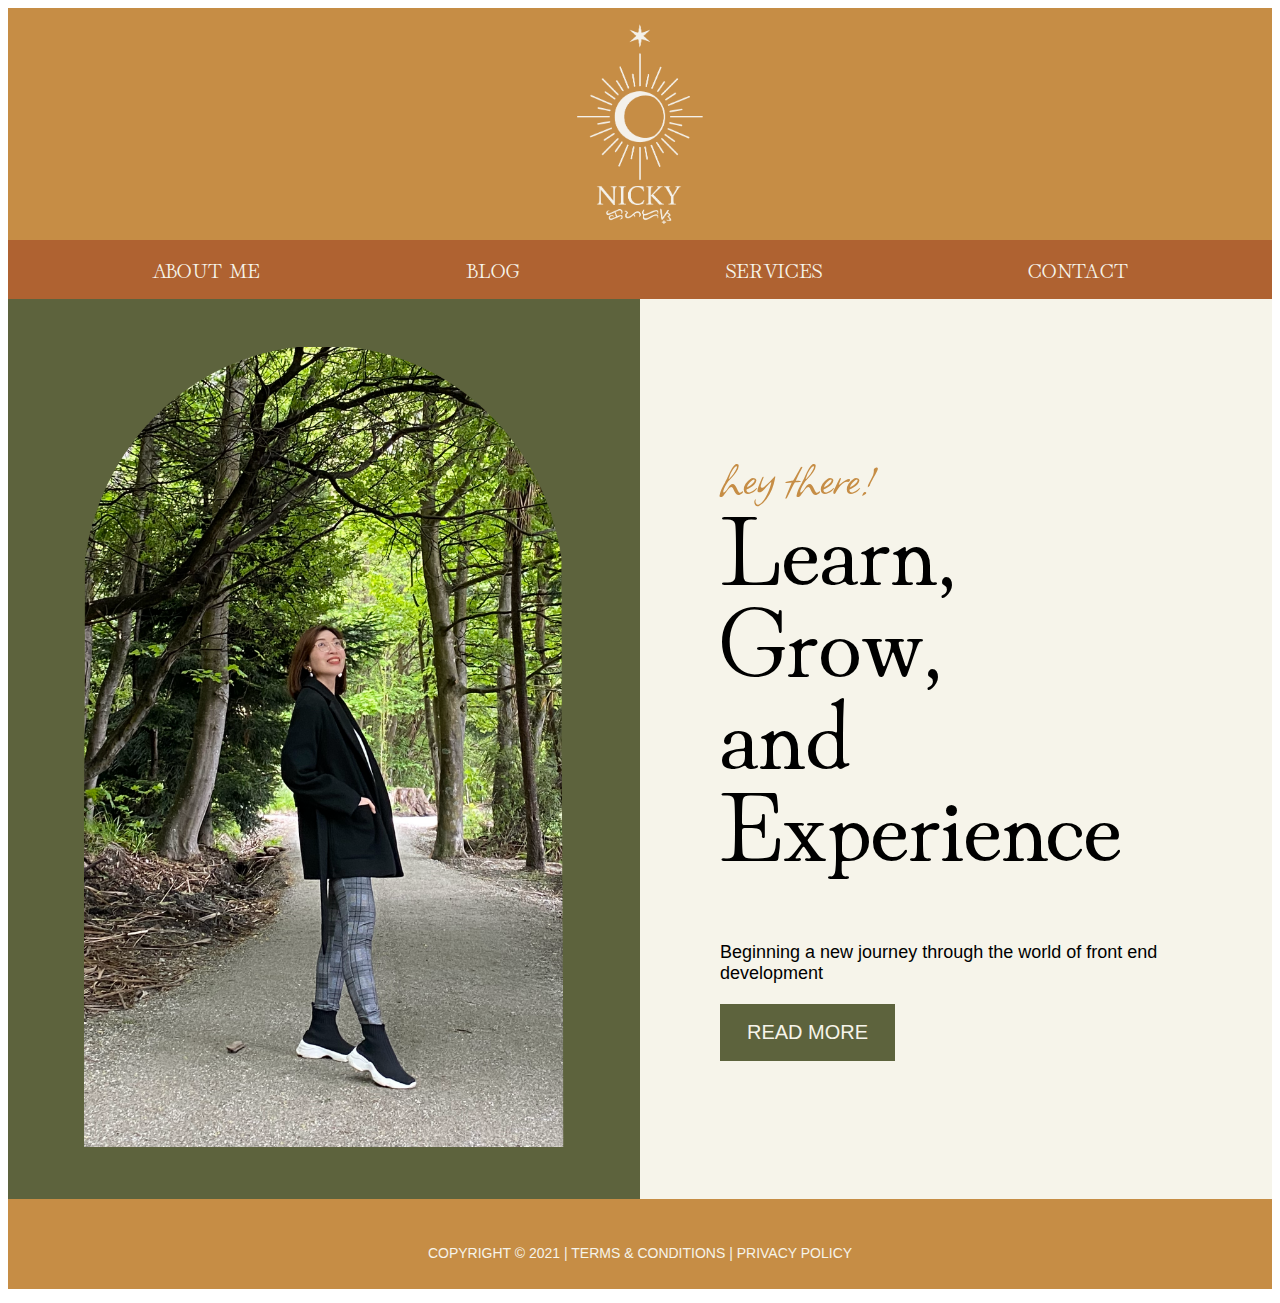
<file: index.html>
<!DOCTYPE html>
<html>

<head>
    <link rel="stylesheet" href="./styles/main.css">
    <link rel="preconnect" href="https://fonts.googleapis.com">
    <link rel="preconnect" href="https://fonts.gstatic.com" crossorigin>
    <link href="https://fonts.googleapis.com/css2?family=Hina+Mincho&display=swap" rel="stylesheet">
    <link rel="preconnect" href="https://fonts.googleapis.com">
    <link rel="preconnect" href="https://fonts.gstatic.com" crossorigin>
    <link href="https://fonts.googleapis.com/css2?family=Allison&display=swap" rel="stylesheet">
    <title>Nicky Caparas Website</title>
</head>

<body>
    <header>
        <div id="div_head">
            <img id="logo" src="./images/NickyLogo.png" />
        </div>
        <nav>
            <a href="../aboutme.html" target="_blank">ABOUT ME</a>
            <a href="./blog/blog-main.html" target="_blank">BLOG</a>
            <a href="" target="_blank">SERVICES</a>
            <a href="" target="_blank">CONTACT</a>
        </nav>
    </header>
    <section id="intro">
        <div class="image">
            <img id="nicky" src="./images/NickyImg.png" />
        </div>

        <aside class="text">
            <div class="padded">
                <p style="color:#c68d45; font-family:'Allison', cursive; line-height:1em; font-size:65px;">hey there!
                    <br>
                    <span style="color:black; font-size:100px; font-family: 'Hina Mincho', serif;">
                        Learn, Grow, <br>and Experience</span>
                </p>
                <p style="color: black; font-family: Arial, Helvetica, sans-serif; font-size: 18px;">
                    Beginning a new journey through the world of front end development
                </p>
                <p>
                    <a href="./blog/blog-main.html" target="_blank">
                        <button class="button-link">
                            READ MORE
                        </button>
                    </a>
                </p>
            </div>
        </aside>

        <div class="clear"></div>
    </section>
    <footer>
        <div style="background-color: #c68d45;padding-top:2em;">
            <p
                style="font-family:Arial, Helvetica, sans-serif; font-size:14px; color:#f6f4ea; text-align: center; padding-bottom:2em;">
                COPYRIGHT © 2021 | TERMS & CONDITIONS | PRIVACY POLICY</p>
        </div>
    </footer>
</body>

</html>
</file>
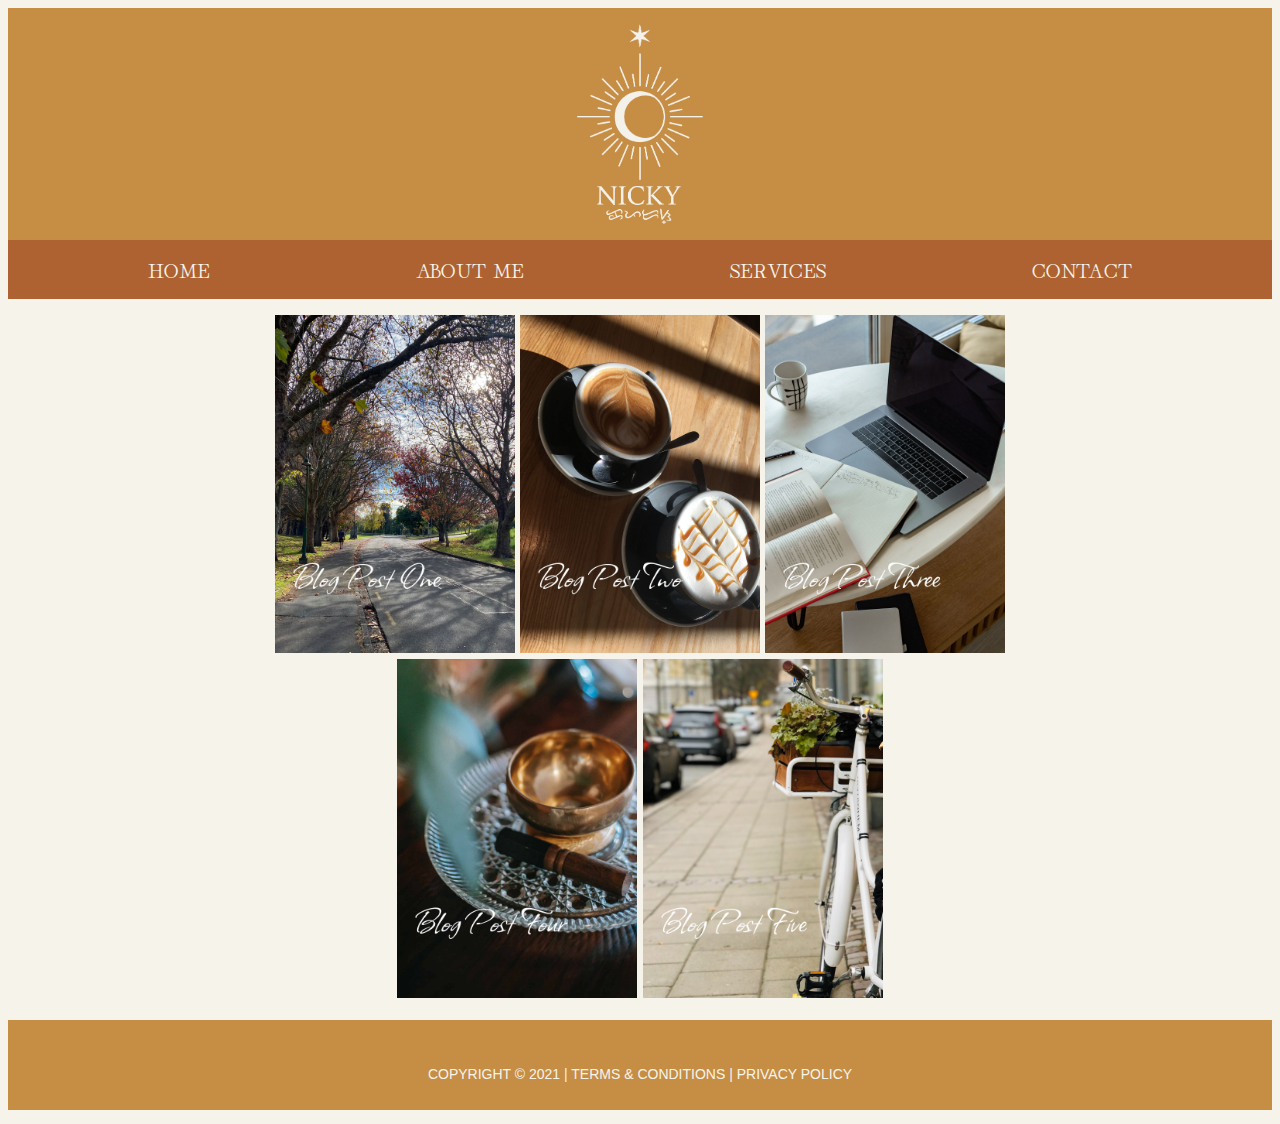
<file: blog/blog-main.html>
<!DOCTYPE html>
<html>

<head>
    <link rel="stylesheet" href="../styles/main.css">
    <link rel="preconnect" href="https://fonts.googleapis.com">
    <link rel="preconnect" href="https://fonts.gstatic.com" crossorigin>
    <link href="https://fonts.googleapis.com/css2?family=Hina+Mincho&display=swap" rel="stylesheet">
    <link rel="preconnect" href="https://fonts.googleapis.com">
    <link rel="preconnect" href="https://fonts.gstatic.com" crossorigin>
    <link href="https://fonts.googleapis.com/css2?family=Allison&display=swap" rel="stylesheet">
    <title>Nicky Caparas Main Blog Posts</title>
</head>

<body style="background-color:#f6f4ea;">
    <header>
        <div id="div_head">
            <img id="logo" src="../images/NickyLogo.png" />
        </div>
        <nav>
            <a href="../index.html" target="_blank">HOME</a>
            <a href="../aboutme.html" target="_blank">ABOUT ME</a>
            <a href="" target="_blank">SERVICES</a>
            <a href="" target="_blank">CONTACT</a>
        </nav>
    </header>
    <div id="div_outerbox">
        <div class="sprintinside">
            <article>
                <a href="./identity-values.html" class="linkhead-blog1" target="_blank">
                    <img src="../images/Trees.jpg" class="headpic-blog1">
                </a>
                <a href="./html-css.html" class="linkhead-blog2" target="_blank">
                        <img src="../images/Coffee.jpg" class="headpic-blog2">
                    </a>
                <a href="./javascript-dom.html" class="linkhead-blog3" target="_blank">
                        <img src="../images/Computer.jpg" class="headpic-blog3">
                    </a>
                <br>
                <a href="./neuroplasticity.html" class="linkhead-blog4" target="_blank">
                    <img src="../images/Meditate.jpg" class="headpic-blog4">
                </a>
                <a href="./learning-plan-5.html" class="linkhead-blog5" target="_blank">
                    <img src="../images/bike.jpg" class="headpic-blog5">
                </a>
            </article>
        </div>
    </div>
</body>
<footer>
    <div style="background-color: #c68d45;padding-top:2em;">
        <p
            style="font-family:Arial, Helvetica, sans-serif; font-size:14px; color:#f6f4ea; text-align: center; padding-bottom:2em;">
            COPYRIGHT © 2021 | TERMS & CONDITIONS | PRIVACY POLICY</p>
    </div>
</footer>

</html>
</file>
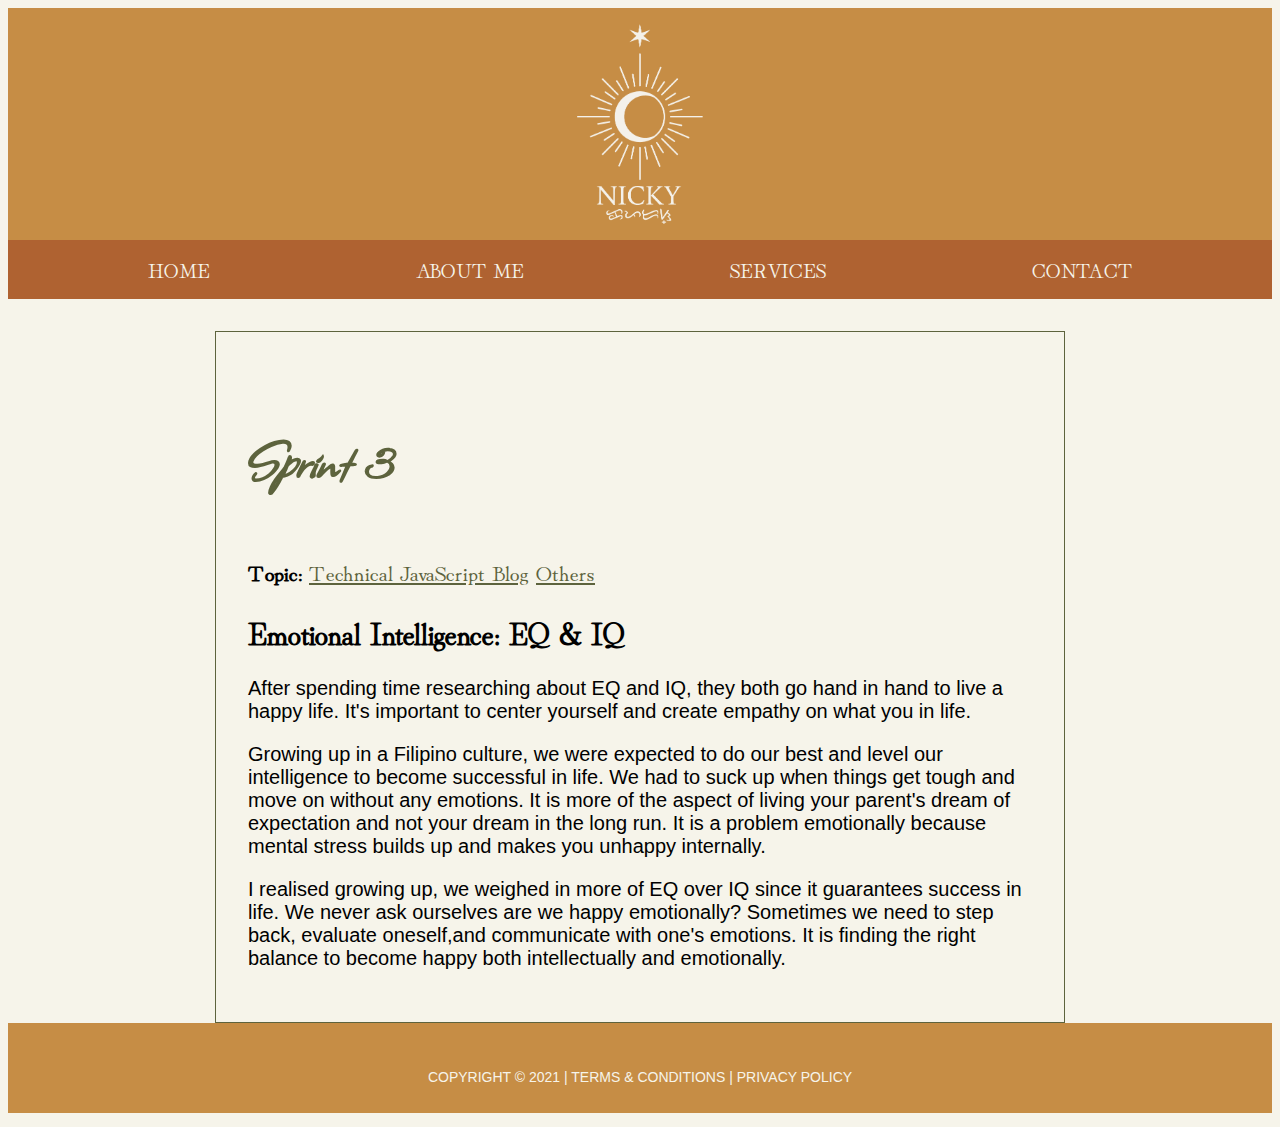
<file: blog/emotional-intelligence.html>
<!DOCTYPE html>
<html lang="en">

<head>
    <meta charset="UTF-8">
    <meta name="viewport" content="width=device-width, initial-scale=1.0">
    <meta http-equiv="X-UA-Compatible" content="ie=edge">
    <link rel="stylesheet" href="../styles/main.css" type="text/css">
    <link href="https://fonts.googleapis.com/css2?family=Allison&display=swap" rel="stylesheet">
    <link href="https://fonts.googleapis.com/css2?family=Hina+Mincho&display=swap" rel="stylesheet">
    <title>HTML Template</title>
</head>

<body style="background-color:#f6f4ea;">
    <header>
        <div id="div_head">
            <img id="logo" src="../images/NickyLogo.png" />
        </div>
        <nav>
            <a href="../index.html" target="_blank">HOME</a>
            <a href="../aboutme.html" target="_blank">ABOUT ME</a>
            <a href="" target="_blank">SERVICES</a>
            <a href="" target="_blank">CONTACT</a>
        </nav>
    </header>
    <div id="div_outerbox">
        <article>
            <div id="div_innerbox">
                <h2>Sprint 3</h2>
                <p class="fancy-font"><strong>Topic: </strong><a class="bloglink1" href="./javascript-dom.html"
                        target="_blank">Technical JavaScript Blog</a>
                        <a class="bloglink3" href="./blog-main.html" target="_blank">Others</a>
                </p>

                <h3>Emotional Intelligence: EQ & IQ</h3>

                <p>
                 After spending time researching about EQ and IQ, they both go hand in hand to live a happy life. 
                 It's important to center yourself and create empathy on what you in life.
                </p>
                <p>Growing up in a Filipino culture, we were expected to do our best and level our intelligence to become successful in life.
                    We had to suck up when things get tough and move on without any emotions. It is more of the aspect of living your parent's dream of expectation
                    and not your dream in the long run.  It is a problem emotionally because mental stress builds up and makes you unhappy internally.
                </p>
                <p>I realised growing up, we weighed in more of EQ over IQ since it guarantees success in life. We never ask ourselves are we happy emotionally?
                    Sometimes we need to step back, evaluate oneself,and communicate with one's emotions. It is finding the right balance to become happy both intellectually
                    and emotionally.
                </p>
        </article>
    </div>
    <footer>
        <div style="background-color: #c68d45;padding-top:2em;">
            <p
                style="font-family:Arial, Helvetica, sans-serif; font-size:14px; color:#f6f4ea; text-align: center; padding-bottom:2em;">
                COPYRIGHT © 2021 | TERMS & CONDITIONS | PRIVACY POLICY</p>
        </div>
    </footer>
</body>

</html>
</file>
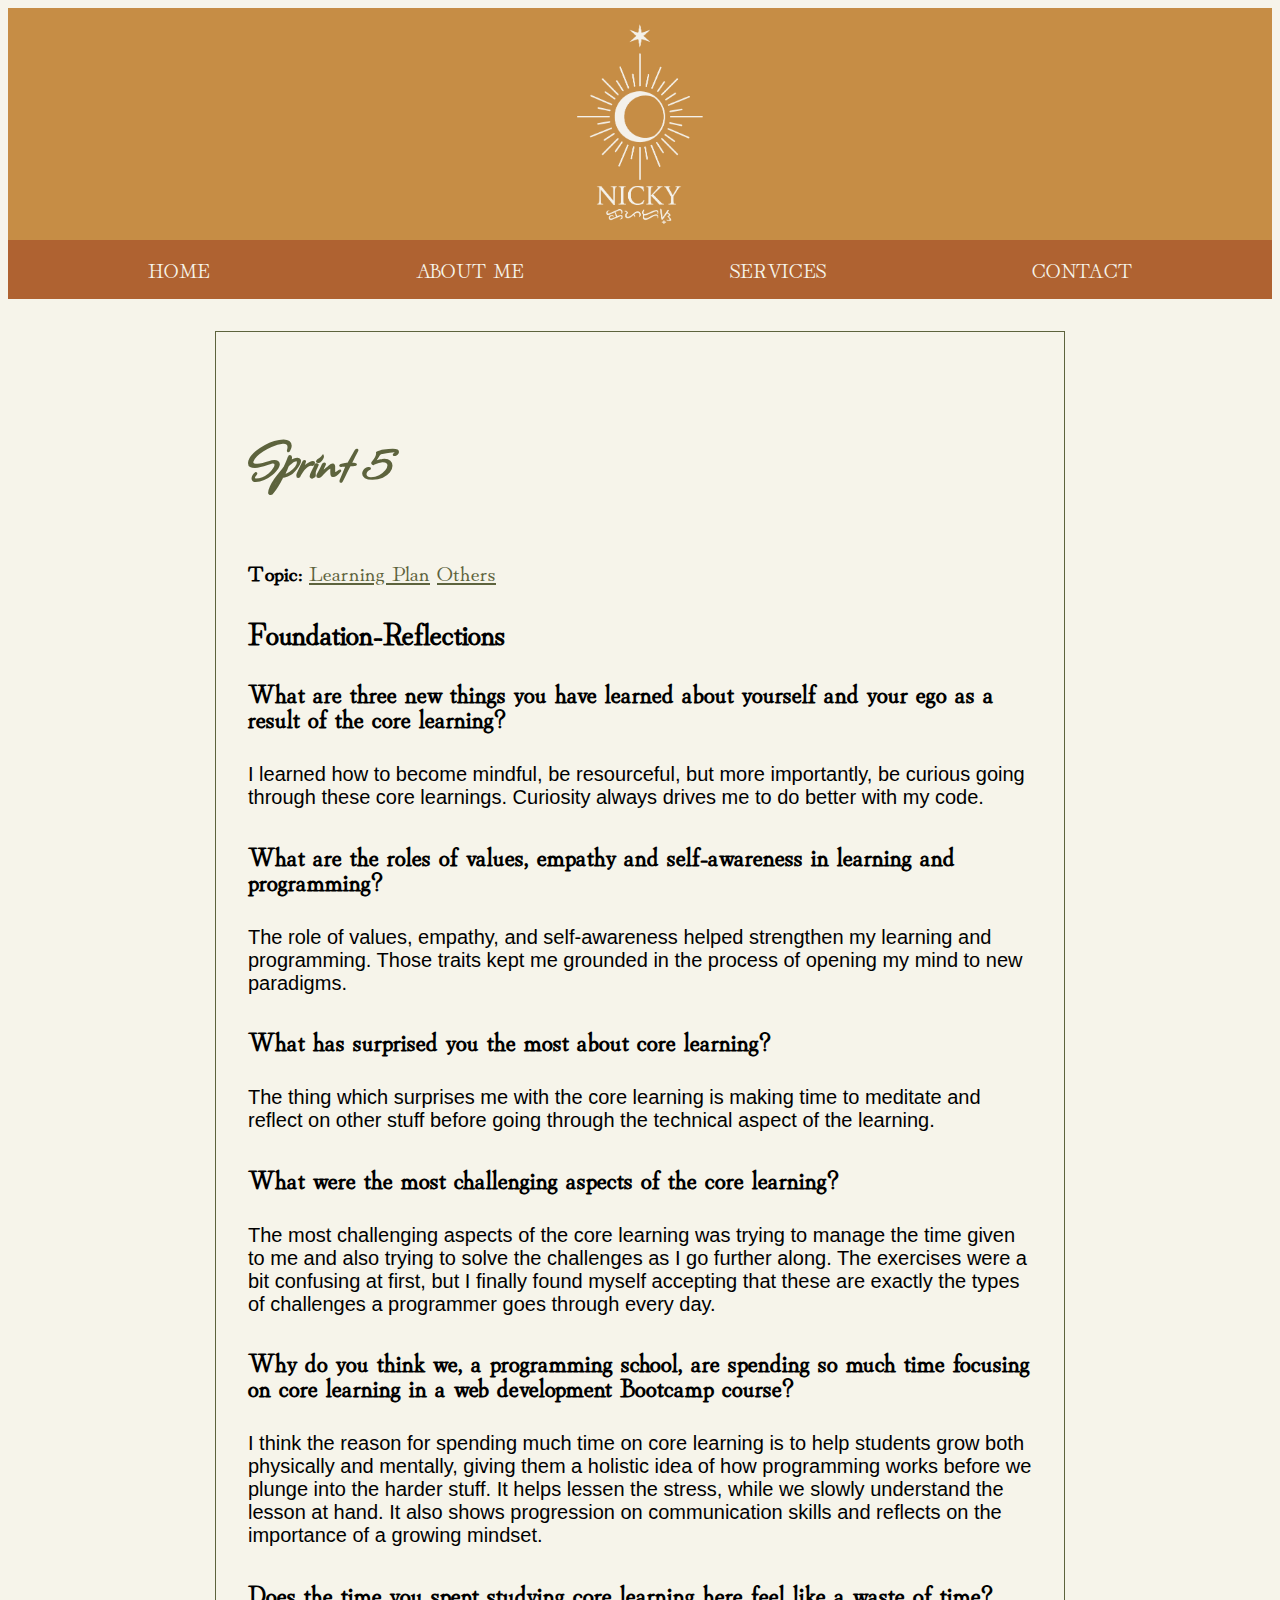
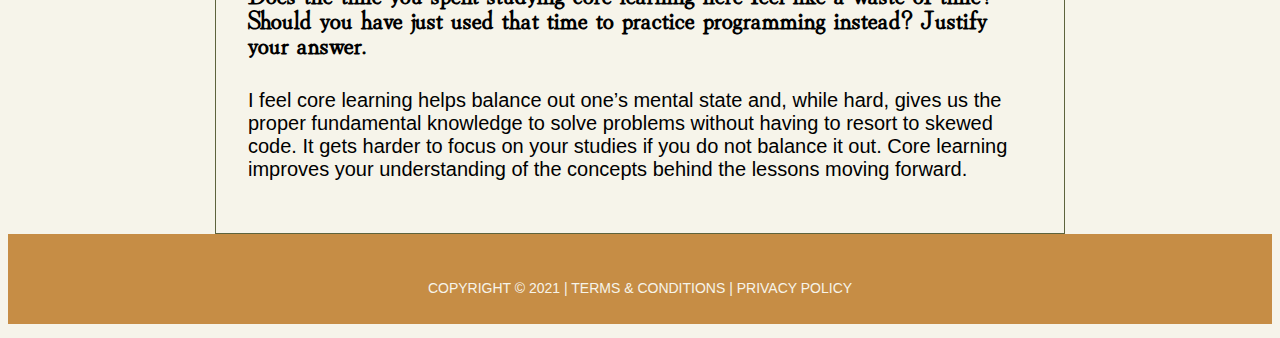
<file: blog/foundations-reflection.html>
<!DOCTYPE html>
<html lang="en">

<head>
    <meta charset="UTF-8">
    <meta name="viewport" content="width=device-width, initial-scale=1.0">
    <meta http-equiv="X-UA-Compatible" content="ie=edge">
    <link rel="stylesheet" href="../styles/main.css" type="text/css">
    <link href="https://fonts.googleapis.com/css2?family=Allison&display=swap" rel="stylesheet">
    <link href="https://fonts.googleapis.com/css2?family=Hina+Mincho&display=swap" rel="stylesheet">
    <title>HTML Template</title>
</head>

<body style="background-color:#f6f4ea;">
    <header>
        <div id="div_head">
            <img id="logo" src="../images/NickyLogo.png" />
        </div>
        <nav>
            <a href="../index.html" target="_blank">HOME</a>
            <a href="../aboutme.html" target="_blank">ABOUT ME</a>
            <a href="" target="_blank">SERVICES</a>
            <a href="" target="_blank">CONTACT</a>
        </nav>
    </header>

    <body>
        <div id="div_outerbox">
            <article>
                <div id="div_innerbox">
                    <h2>Sprint 5</h2>
                    <p class="fancy-font"><strong>Topic: </strong><a class="bloglink1" href="./learning-plan-5.html"
                            target="_blank">Learning Plan</a>
                        <a class="bloglink3" href="./blog-main.html" target="_blank">Others</a>
                    </p>

                    <h3>Foundation-Reflections</h3>
                    <h4>What are three new things you have learned about yourself and your ego as a result of the core learning?</h4>
                    <p>I learned how to become mindful, be resourceful, but more importantly, be curious going through these core learnings. 
                    Curiosity always drives me to do better with my code.</p>
                    <h4>What are the roles of values, empathy and self-awareness in learning and programming?</h4>
                    <p>The role of values, empathy, and self-awareness helped strengthen my learning and programming. 
                    Those traits kept me grounded in the process of opening my mind to new paradigms.</p>
                    <h4>What has surprised you the most about core learning?</h4>
                    <p>The thing which surprises me with the core learning is making time to meditate and 
                    reflect on other stuff before going through the technical aspect of the learning.</p>
                    <h4>What were the most challenging aspects of the core learning?</h4>
                    <p>The most challenging aspects of the core learning was trying to manage the time given to me and also trying to solve the challenges as I go further along.
                    The exercises were a bit confusing at first, but I finally found myself accepting that these are exactly the types of challenges a programmer goes through every day.</p>
                    <h4>Why do you think we, a programming school, are spending so much time focusing on core learning in a web development Bootcamp course?</h4>
                    <p>I think the reason for spending much time on core learning is to help students grow both physically and mentally, giving them a holistic idea of how programming works before we plunge into the harder stuff.
                    It helps lessen the stress, while we slowly understand the lesson at hand. It also shows progression on communication skills and reflects on the importance of a growing mindset. 
                    </p>
                    <h4>Does the time you spent studying core learning here feel like a waste of time? 
                    Should you have just used that time to practice programming instead? Justify your answer.</h4>
                    <p>I feel core learning helps balance out one’s mental state and, while hard, gives us the proper fundamental knowledge to solve problems without having to resort to skewed code.
                    It gets harder to focus on your studies if you do not balance it out. Core learning improves your understanding of the concepts behind the lessons moving forward.</p>
            </article>
        </div>
        <footer>
            <div style="background-color: #c68d45;padding-top:2em;">
                <p style="font-family:Arial, Helvetica, sans-serif; font-size:14px; color:#f6f4ea; text-align: center; padding-bottom:2em;">
                    COPYRIGHT © 2021 | TERMS & CONDITIONS | PRIVACY POLICY
                </p>
            </div>
        </footer>
    </body>

</html>
</file>
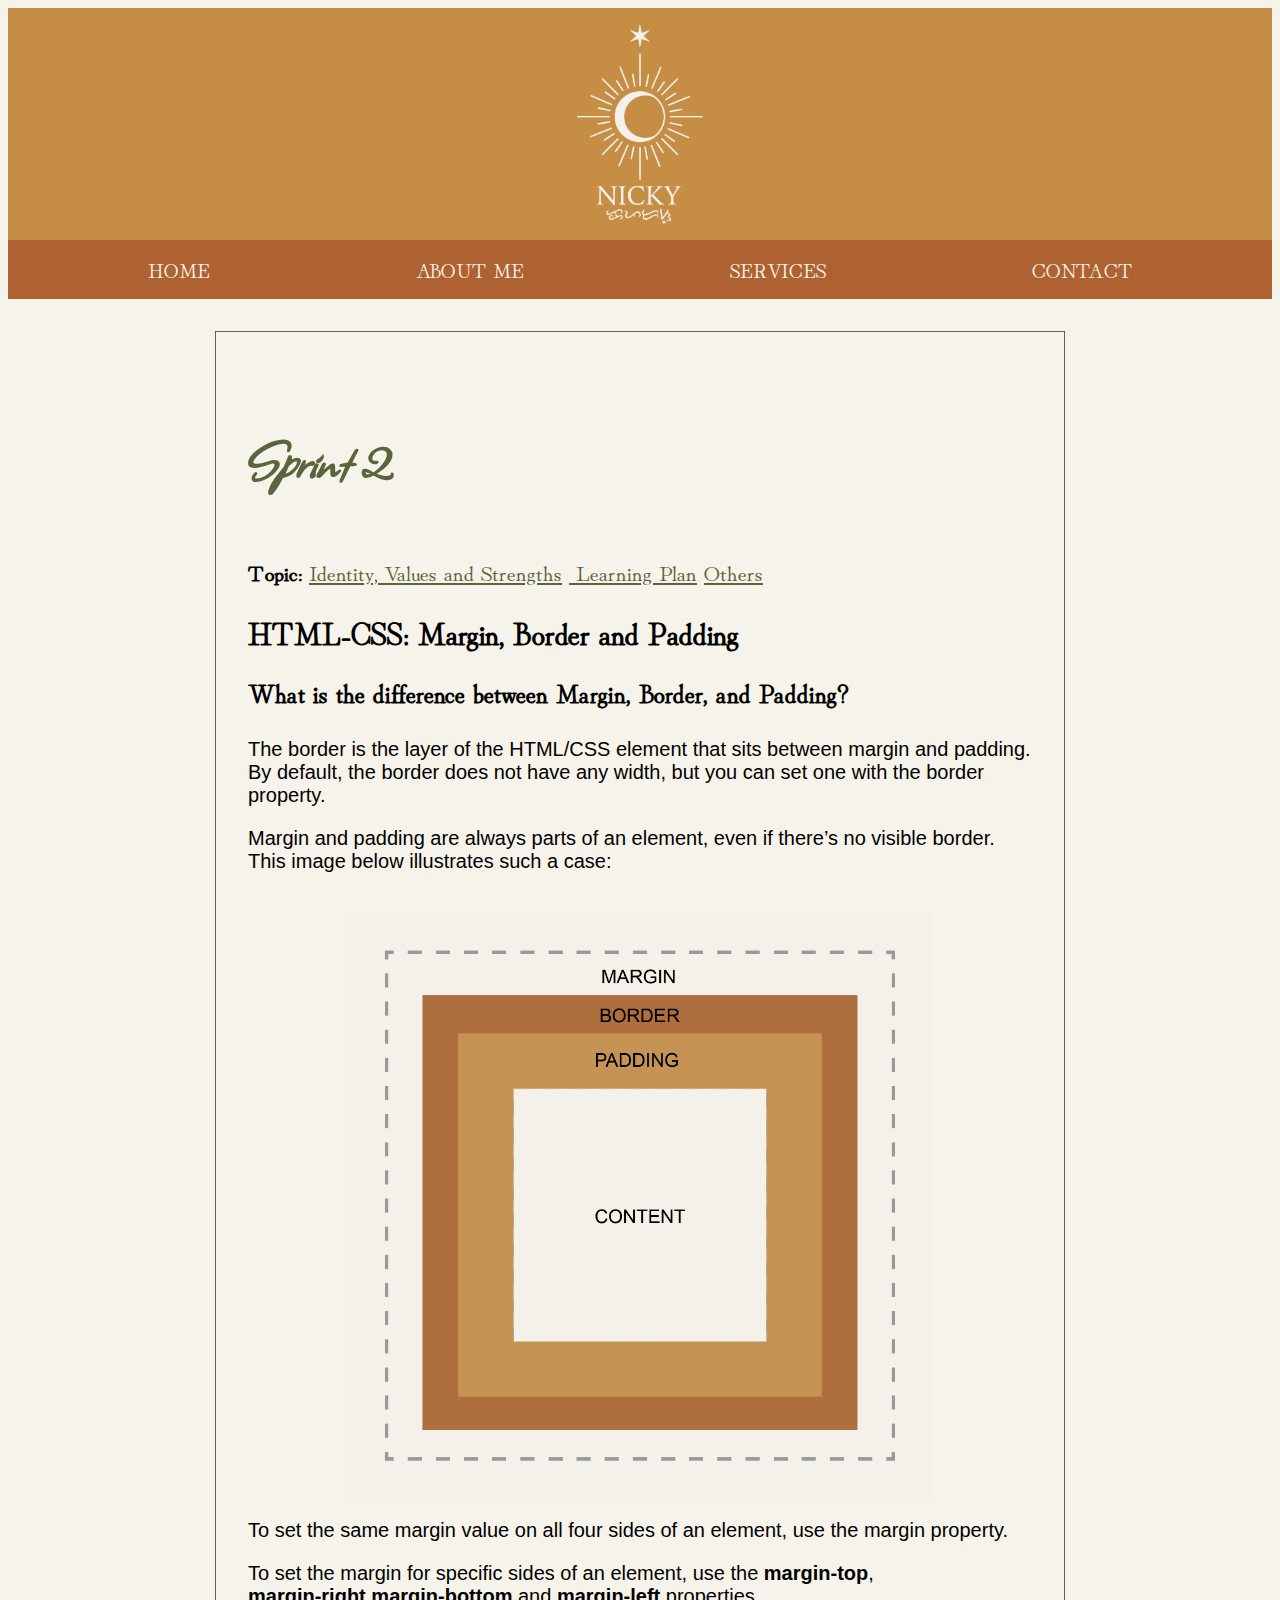
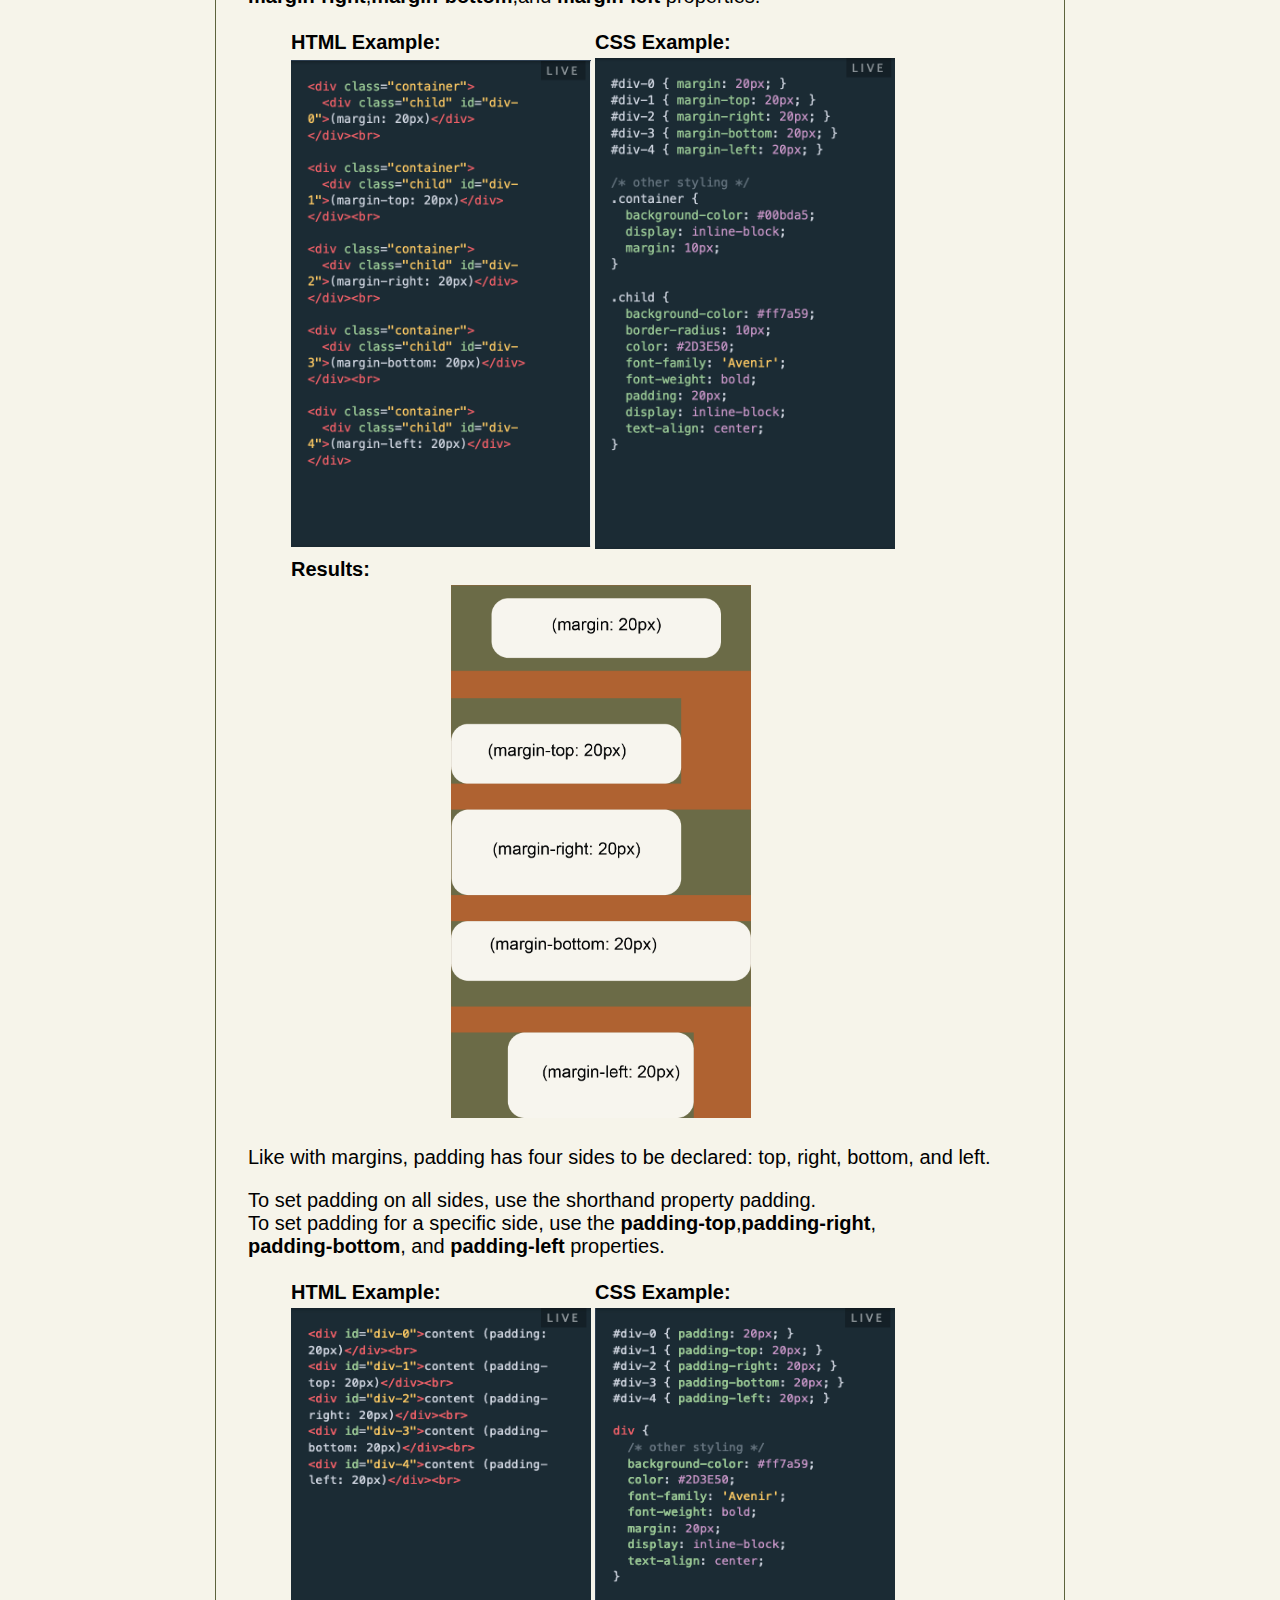
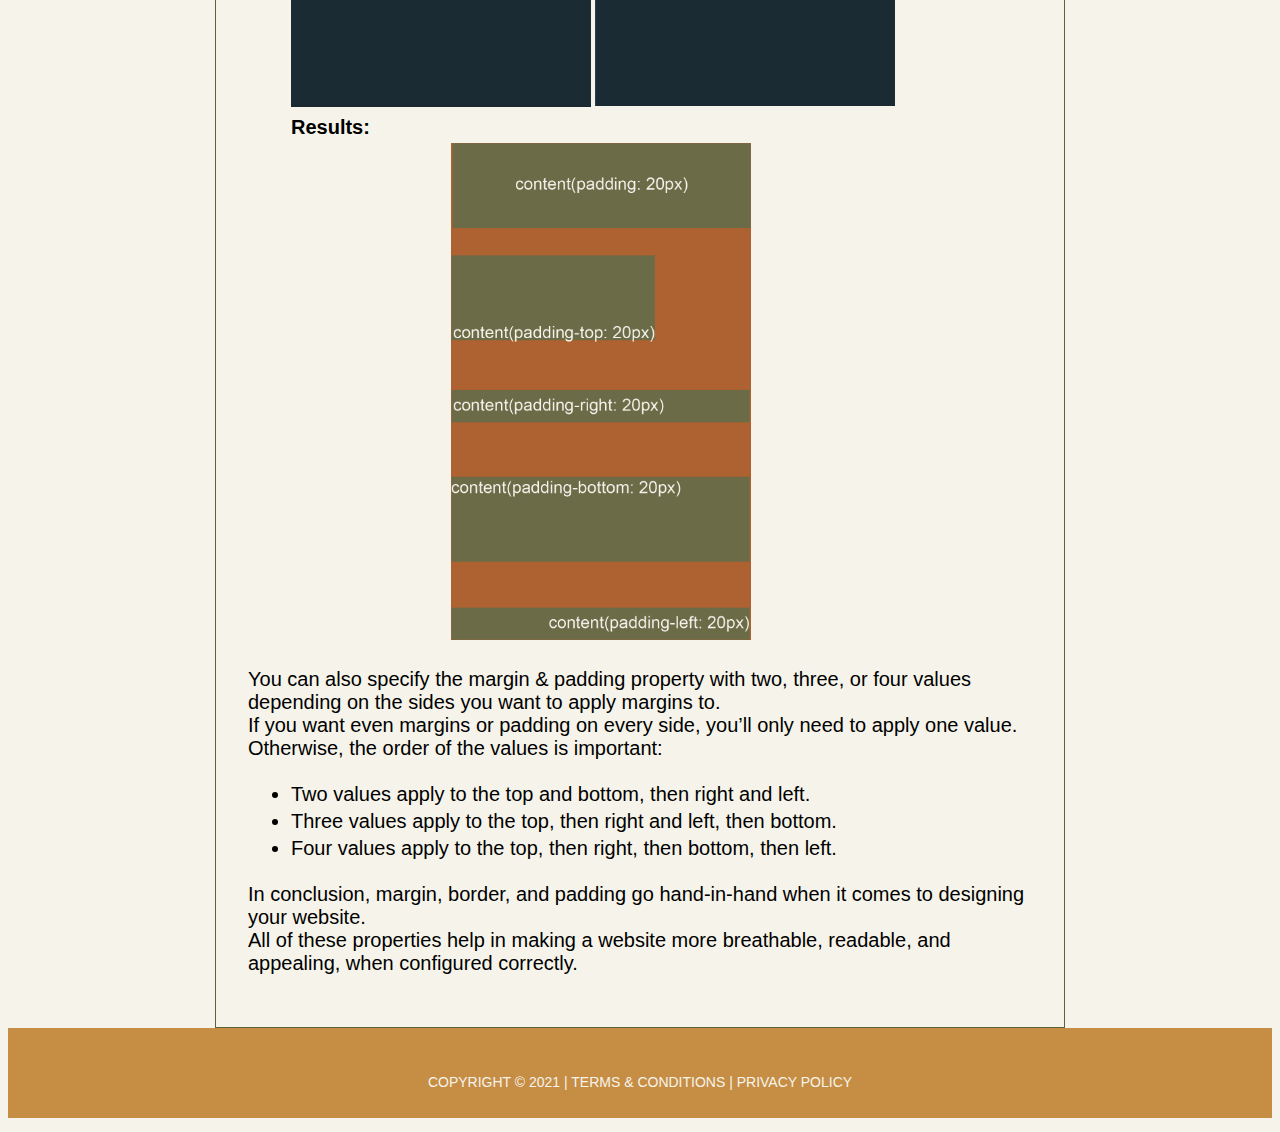
<file: blog/html-css.html>
<!DOCTYPE html>
<html>

<head>
    <link rel="stylesheet" href="../styles/main.css">
    <link rel="preconnect" href="https://fonts.googleapis.com">
    <link rel="preconnect" href="https://fonts.gstatic.com" crossorigin>
    <link href="https://fonts.googleapis.com/css2?family=Hina+Mincho&display=swap" rel="stylesheet">
    <link rel="preconnect" href="https://fonts.googleapis.com">
    <link rel="preconnect" href="https://fonts.gstatic.com" crossorigin>
    <link href="https://fonts.googleapis.com/css2?family=Allison&display=swap" rel="stylesheet">
    <title>Nicky Caparas Blog Post</title>
</head>

<body style="background-color:#f6f4ea;">
    <header>
        <div id="div_head">
            <img id="logo" src="../images/NickyLogo.png" />
        </div>
        <nav>
            <a href="../index.html" target="_blank">HOME</a>
            <a href="../aboutme.html" target="_blank">ABOUT ME</a>
            <a href="" target="_blank">SERVICES</a>
            <a href="" target="_blank">CONTACT</a>
        </nav>
    </header>
    <div id="div_outerbox">
        <article>
            <div id="div_innerbox">
                <h2>Sprint 2</h2>
                <p class="fancy-font"><strong>Topic: </strong><a href="./identity-values.html" target="_blank">Identity,
                        Values and Strengths</a>
                    <a href="./learning-plan.html" target="_blank">&nbsp;Learning Plan</a>
                    <a class="bloglink3" href="./blog-main.html" target="_blank">Others</a>
                </p>
                <h3>HTML-CSS: Margin, Border and Padding</h3>
                <h4>What is the difference between Margin, Border, and Padding?</h4>
                <p>The border is the layer of the HTML/CSS element that sits between margin and padding. By default, the
                    border does not have any width, but you can set one with the border property.
                <p>Margin and padding are always parts of an element, even if there’s no visible border. This image
                    below illustrates such a case:</p>
                <br>
                <img id="blog1image" src="../images/MarginBorderPadding.png" />
                <p>To set the same margin value on all four sides of an element, use the margin property.</p>
                <p>To set the margin for specific sides of an element,
                    use the
                    <strong>margin-top</strong>,<br><strong>margin-right</strong>,<strong>margin-bottom</strong>,and
                    <strong>margin-left</strong> properties.
                </p>
                <table>
                    <th>HTML Example:</th>
                    <th>CSS Example:</th>
                    <tr>
                        <td><img id="blog2image" src="../images/HTML.png" alt="HTML sample"></td>
                        <td><img id="blog3image" src="../images/CSS.png" alt="CSS sample"></td>
                    </tr>
                    <tr>
                        <td>
                            <strong>Results:</strong>
                        </td>
                    </tr>
                    <tr>
                        <td colspan="2"><img id="blog4image" src="../images/marginscale.png"></td>
                    </tr>
                </table>
                <p>Like with margins, padding has four sides to be declared: top, right, bottom, and left.</p>
                <p>To set padding on all sides, use the shorthand property padding.<br>
                    To set padding for a specific side, use the
                    <strong>padding-top</strong>,<strong>padding-right</strong>,<br><strong>padding-bottom</strong>, and
                    <strong>padding-left</strong> properties.
                </p>
                <table>
                    <th>HTML Example:</th>
                    <th>CSS Example:</th>
                    <tr>
                        <td><img id="blog2image" src="../images/HTMLPadding.png" alt="HTML sample"></td>
                        <td><img id="blog3image" src="../images/CSSPadding.png" alt="CSS sample"></td>
                    </tr>
                    <tr>
                        <td>
                            <strong>Results:</strong>
                        </td>
                    </tr>
                    <tr>
                        <td colspan="2"><img id="blog4image" src="../images/paddingscale.png"></td>
                    </tr>
                </table>
                <p>You can also specify the margin & padding property with two, three, or four values<br> depending on
                    the sides you want to apply margins to.<br>
                    If you want even margins or padding on every side, you’ll only need to apply one value. Otherwise,
                    the order of the values is important:</p>
                <table style="max-width:90%;">
                    <tr>
                        <td>
                            <li>Two values apply to the top and bottom, then right and left.</li>
                        </td>
                    </tr>
                    <tr>
                        <td>
                            <li>Three values apply to the top, then right and left, then bottom.</li>
                        </td>
                    </tr>
                    <tr>
                        <td>
                            <li>Four values apply to the top, then right, then bottom, then left.</li>
                        </td>
                    </tr>
                </table>
                <p>In conclusion, margin, border, and padding go hand-in-hand when it comes to designing your
                    website.<br>
                    All of these properties help in making a website more breathable, readable, and appealing, when
                    configured correctly.</p>
        </article>
    </div>
    <footer>
        <div style="background-color: #c68d45;padding-top:2em;">
            <p
                style="font-family:Arial, Helvetica, sans-serif; font-size:14px; color:#f6f4ea; text-align: center; padding-bottom:2em;">
                COPYRIGHT © 2021 | TERMS & CONDITIONS | PRIVACY POLICY</p>
        </div>
    </footer>
</body>

</html>
</file>
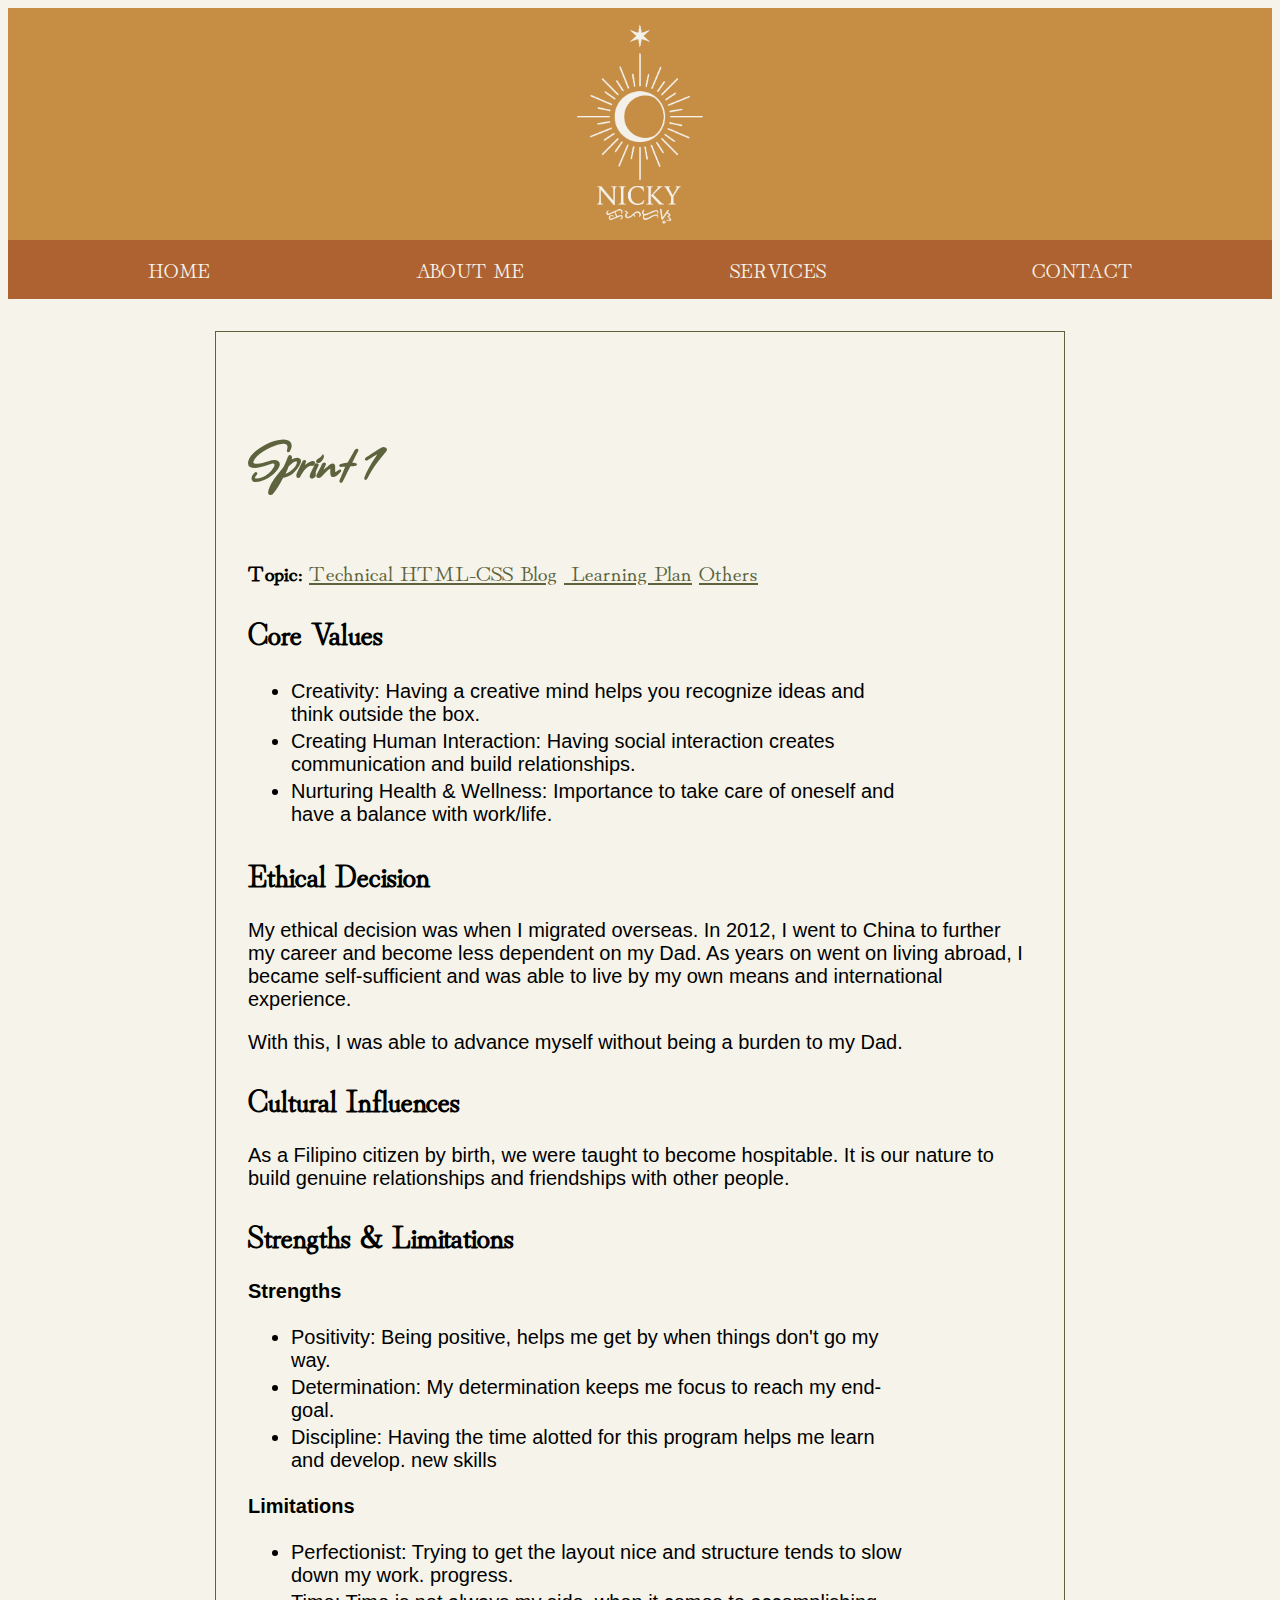
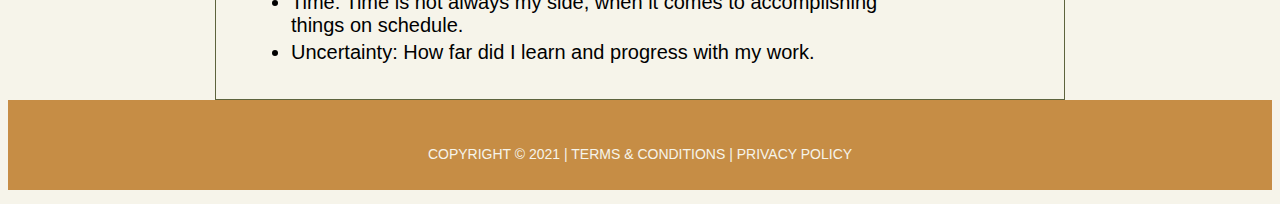
<file: blog/identity-values.html>
<!DOCTYPE html>
<html lang="en">

<head>
    <meta charset="UTF-8">
    <meta name="viewport" content="width=device-width, initial-scale=1.0">
    <meta http-equiv="X-UA-Compatible" content="ie=edge">
    <link rel="stylesheet" href="../styles/main.css" type="text/css">
    <link href="https://fonts.googleapis.com/css2?family=Allison&display=swap" rel="stylesheet">
    <link href="https://fonts.googleapis.com/css2?family=Hina+Mincho&display=swap" rel="stylesheet">
    <title>HTML Template</title>
</head>

<body style="background-color:#f6f4ea;">
    <header>
        <div id="div_head">
            <img id="logo" src="../images/NickyLogo.png" />
        </div>
        <nav>
            <a href="../index.html" target="_blank">HOME</a>
            <a href="../aboutme.html" target="_blank">ABOUT ME</a>
            <a href="" target="_blank">SERVICES</a>
            <a href="" target="_blank">CONTACT</a>
        </nav>
    </header>
    <div id="div_outerbox">
        <article>
            <div id="div_innerbox">
                <h2>Sprint 1</h2>
                <p class="fancy-font"><strong>Topic: </strong><a class="bloglink1" href="./html-css.html"
                        target="_blank">Technical HTML-CSS Blog</a>
                    <a class="bloglink2" href="./learning-plan.html" target="_blank">&nbsp;Learning Plan</a>
                    <a class="bloglink3" href="./blog-main.html" target="_blank">Others</a>
                </p>
                <h3>Core Values</h3>
                <table style="max-width:90%;">
                    <tr>
                        <td>
                            <li>Creativity: Having a creative mind helps you recognize ideas and think outside the box.
                            </li>
                        </td>
                    </tr>
                    <tr>
                        <td>
                            <li>Creating Human Interaction: Having social interaction creates communication and build
                                relationships.
                            </li>
                        </td>
                    </tr>
                    <tr>
                        <td>
                            <li>Nurturing Health & Wellness: Importance to take care of oneself and have a balance with
                                work/life.
                            </li>
                        </td>
                    </tr>
                </table>
                <h3>Ethical Decision</h3>
                <p>My ethical decision was when I migrated overseas. In 2012, I went to China to further my career and
                    become less dependent on my Dad.
                    As years on went on living abroad, I became self-sufficient and was able to live by my own means and
                    international experience.</p>
                <p>With this, I was able to advance myself without being a burden to my Dad.</p>
                <h3>Cultural Influences</h3>
                <p> As a Filipino citizen by birth, we were taught to become hospitable. It is our nature to build
                    genuine relationships and friendships with other people.
                </p>
                <h3>Strengths & Limitations</h3>
                <p><strong>Strengths</strong></p>
                <table style="max-width:90%;">
                    <tr>
                        <td>
                            <li>Positivity: Being positive, helps me get by when things don't go my way.
                            </li>
                        </td>
                    </tr>
                    <tr>
                        <td>
                            <li>Determination: My determination keeps me focus to reach my end-goal.
                            </li>
                        </td>
                    <tr>
                        <td>
                            <li>Discipline: Having the time alotted for this program helps me learn and develop.
                                new skills
                            </li>
                        </td>
                    </tr>
                </table>
                <p><strong>Limitations</strong></p>
                <table style="max-width:90%;">
                    <tr>
                        <td>
                            <li>Perfectionist: Trying to get the layout nice and structure tends to slow down my work.
                                progress.
                            </li>
                        </td>
                    </tr>
                    <tr>
                        <td>
                            <li>Time: Time is not always my side, when it comes to accomplishing things on schedule.
                            </li>
                        </td>
                    <tr>
                        <td>
                            <li>Uncertainty: How far did I learn and progress with my work.</li>
                        </td>
                    </tr>
                </table>
        </article>
    </div>
    <footer>
        <div style="background-color: #c68d45;padding-top:2em;">
            <p
                style="font-family:Arial, Helvetica, sans-serif; font-size:14px; color:#f6f4ea; text-align: center; padding-bottom:2em;">
                COPYRIGHT © 2021 | TERMS & CONDITIONS | PRIVACY POLICY</p>
        </div>
    </footer>
</body>

</html>
</file>
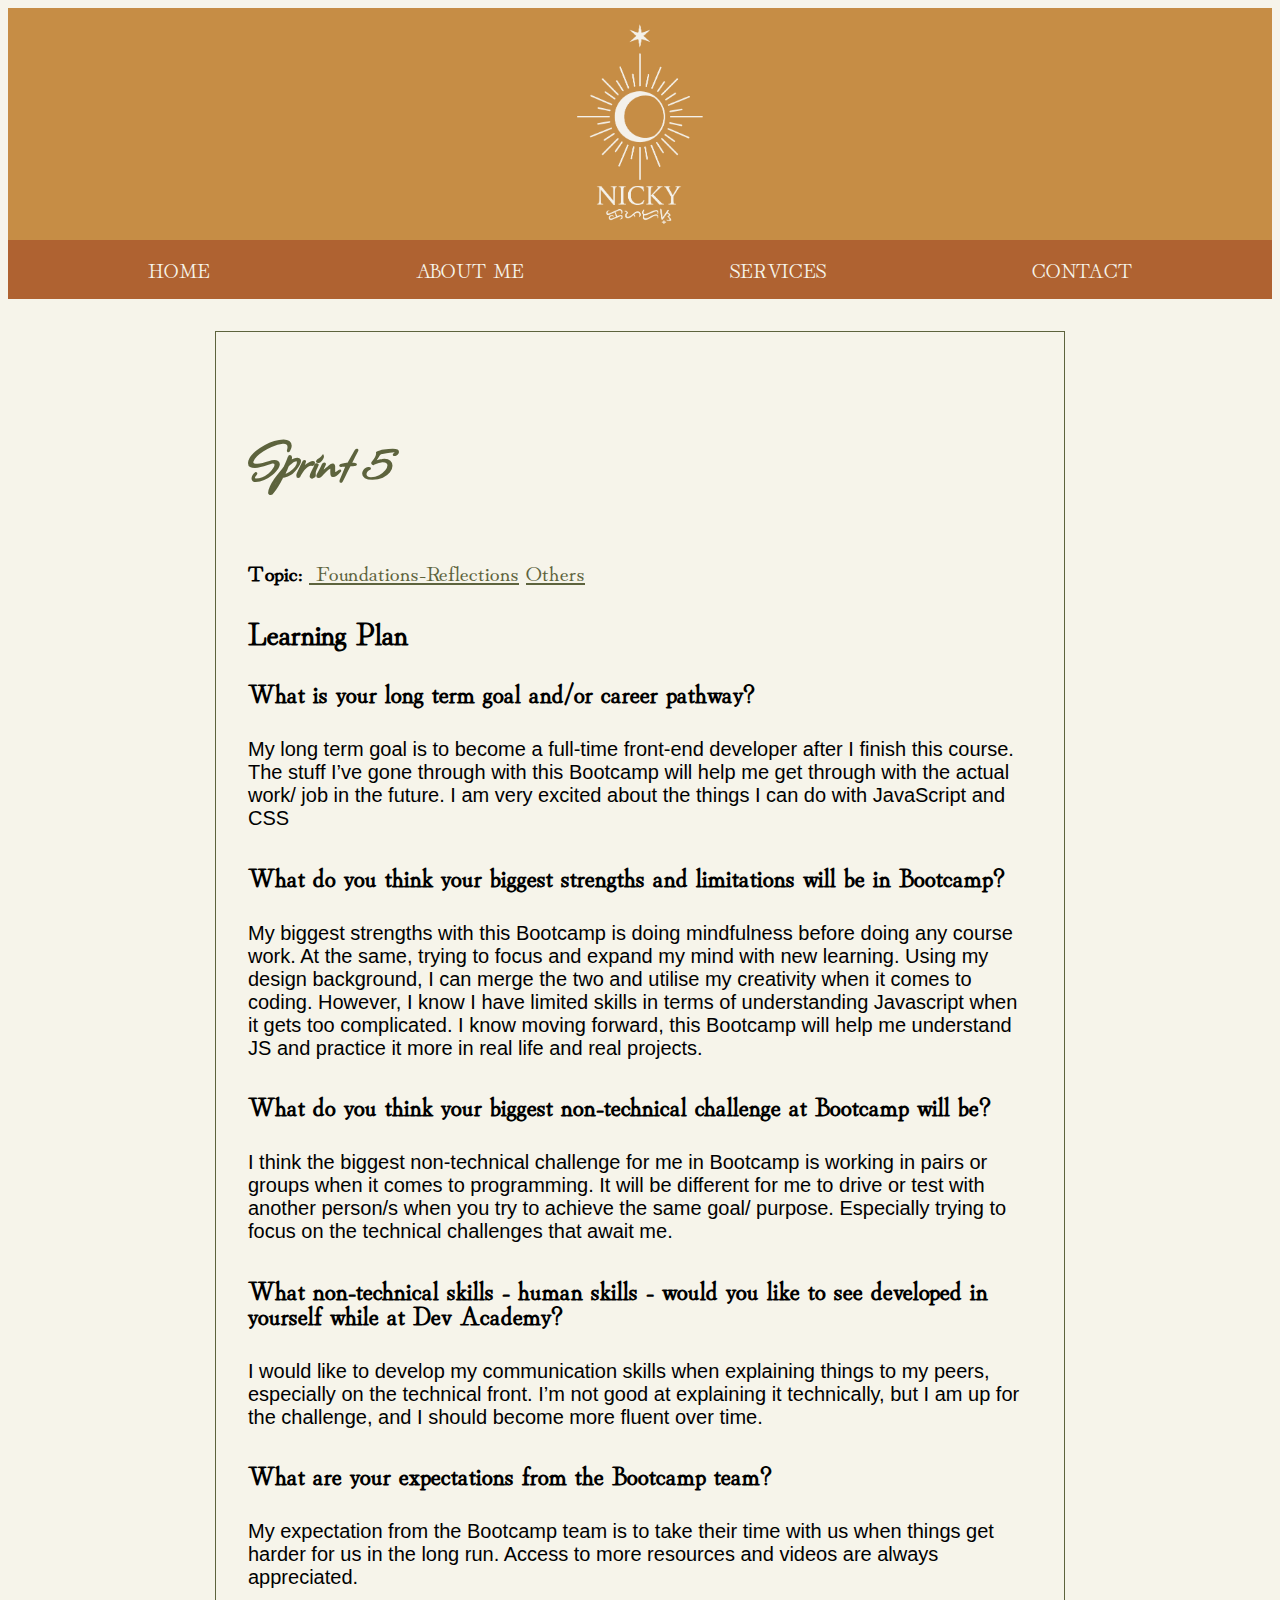
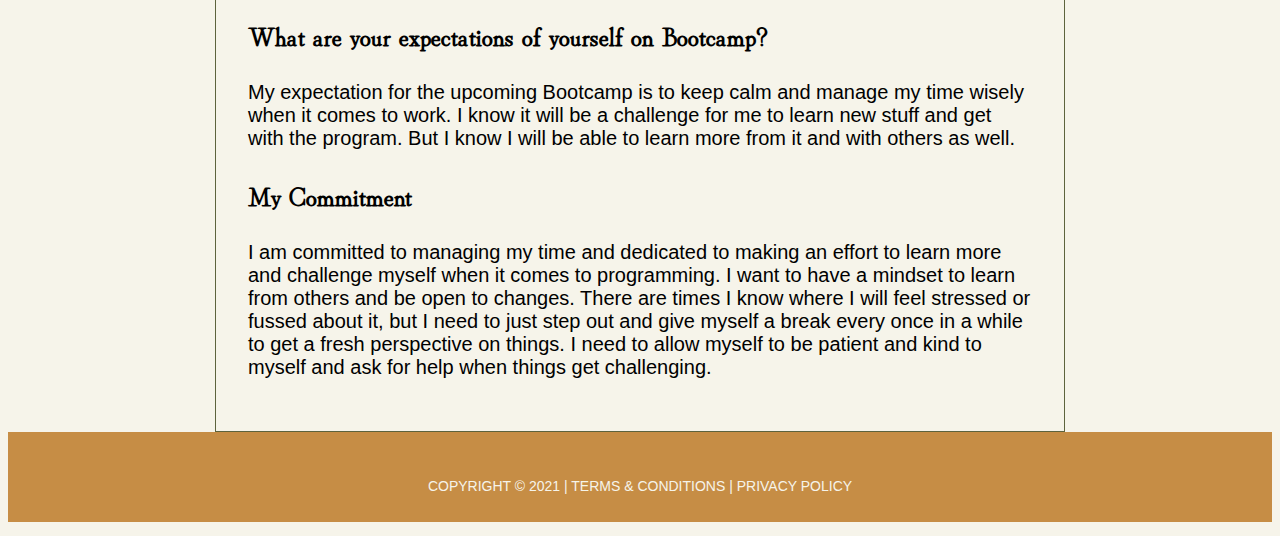
<file: blog/learning-plan-5.html>
<!DOCTYPE html>
<html lang="en">

<head>
    <meta charset="UTF-8">
    <meta name="viewport" content="width=device-width, initial-scale=1.0">
    <meta http-equiv="X-UA-Compatible" content="ie=edge">
    <link rel="stylesheet" href="../styles/main.css" type="text/css">
    <link href="https://fonts.googleapis.com/css2?family=Allison&display=swap" rel="stylesheet">
    <link href="https://fonts.googleapis.com/css2?family=Hina+Mincho&display=swap" rel="stylesheet">
    <title>HTML Template</title>
</head>

<body style="background-color:#f6f4ea;">
    <header>
        <div id="div_head">
            <img id="logo" src="../images/NickyLogo.png" />
        </div>
        <nav>
            <a href="../index.html" target="_blank">HOME</a>
            <a href="../aboutme.html" target="_blank">ABOUT ME</a>
            <a href="" target="_blank">SERVICES</a>
            <a href="" target="_blank">CONTACT</a>
        </nav>
    </header>
    <div id="div_outerbox">
        <article>
            <div id="div_innerbox">
                <h2>Sprint 5</h2>
                <p class="fancy-font"><strong>Topic: </strong>
                <a class="bloglink2" href="./foundations-reflection.html" target="_blank">&nbsp;Foundations-Reflections</a>
                <a class="bloglink3" href="./blog-main.html" target="_blank">Others</a>
                </p>

                <h3>Learning Plan</h3>

                <h4>What is your long term goal and/or career pathway?</h4>
                <p>My long term goal is to become a full-time front-end developer after I finish this course. 
                The stuff I’ve gone through with this Bootcamp will help me get through with the actual work/ job in the future. 
                I am very excited about the things I can do with JavaScript and CSS</p>

                <h4>What do you think your biggest strengths and limitations will be in Bootcamp?</h4>
                <p>My biggest strengths with this Bootcamp is doing mindfulness before doing any course work.
                 At the same, trying to focus and expand my mind with new learning. Using my design background, I can merge the two and utilise my creativity when it comes to coding.
                However, I know I have limited skills in terms of understanding Javascript when it gets too complicated.
                I know moving forward, this Bootcamp will help me understand JS and practice it more in real life and real projects.
                </p>

                <h4>What do you think your biggest non-technical challenge at Bootcamp will be?</h4>
                <p>I think the biggest non-technical challenge for me in Bootcamp is working in pairs or groups when it comes to programming. 
                It will be different for me to drive or test with another person/s when you try to achieve the same goal/ purpose. 
                Especially trying to focus on the technical challenges that await me.</p>

                <h4>What non-technical skills - human skills - would you like to see developed in yourself while at Dev Academy?</h4>
                <p>I would like to develop my communication skills when explaining things to my peers, especially on the technical front. 
                I’m not good at explaining it technically, but I am up for the challenge, and I should become more fluent over time.</p>

                <h4>What are your expectations from the Bootcamp team?</h4>
                <p>My expectation from the Bootcamp team is to take their time with us when things get harder for us in the long run. 
                Access to more resources and videos are always appreciated.</p>

                <h4>What are your expectations of yourself on Bootcamp?</h4>
                <p>My expectation for the upcoming Bootcamp is to keep calm and manage my time wisely when it comes to work. 
                I know it will be a challenge for me to learn new stuff and get with the program. But I know I will be able to learn more
                from it and with others as well.</p>
                
                <h4>My Commitment</h4>
                <p>I am committed to managing my time and dedicated to making an effort to learn more and challenge myself when it comes to programming. 
                I want to have a mindset to learn from others and be open to changes. 
                There are times I know where I will feel stressed or fussed about it, but I need to just step out and give myself a break every once in a while to get a fresh perspective on things. 
                I need to allow myself to be patient and kind to myself and ask for help when things get challenging.</p>
        </article>
    </div>
    <footer>
        <div style="background-color: #c68d45;padding-top:2em;">
            <p
                style="font-family:Arial, Helvetica, sans-serif; font-size:14px; color:#f6f4ea; text-align: center; padding-bottom:2em;">
                COPYRIGHT © 2021 | TERMS & CONDITIONS | PRIVACY POLICY</p>
        </div>
    </footer>
</body>

</html>
</file>
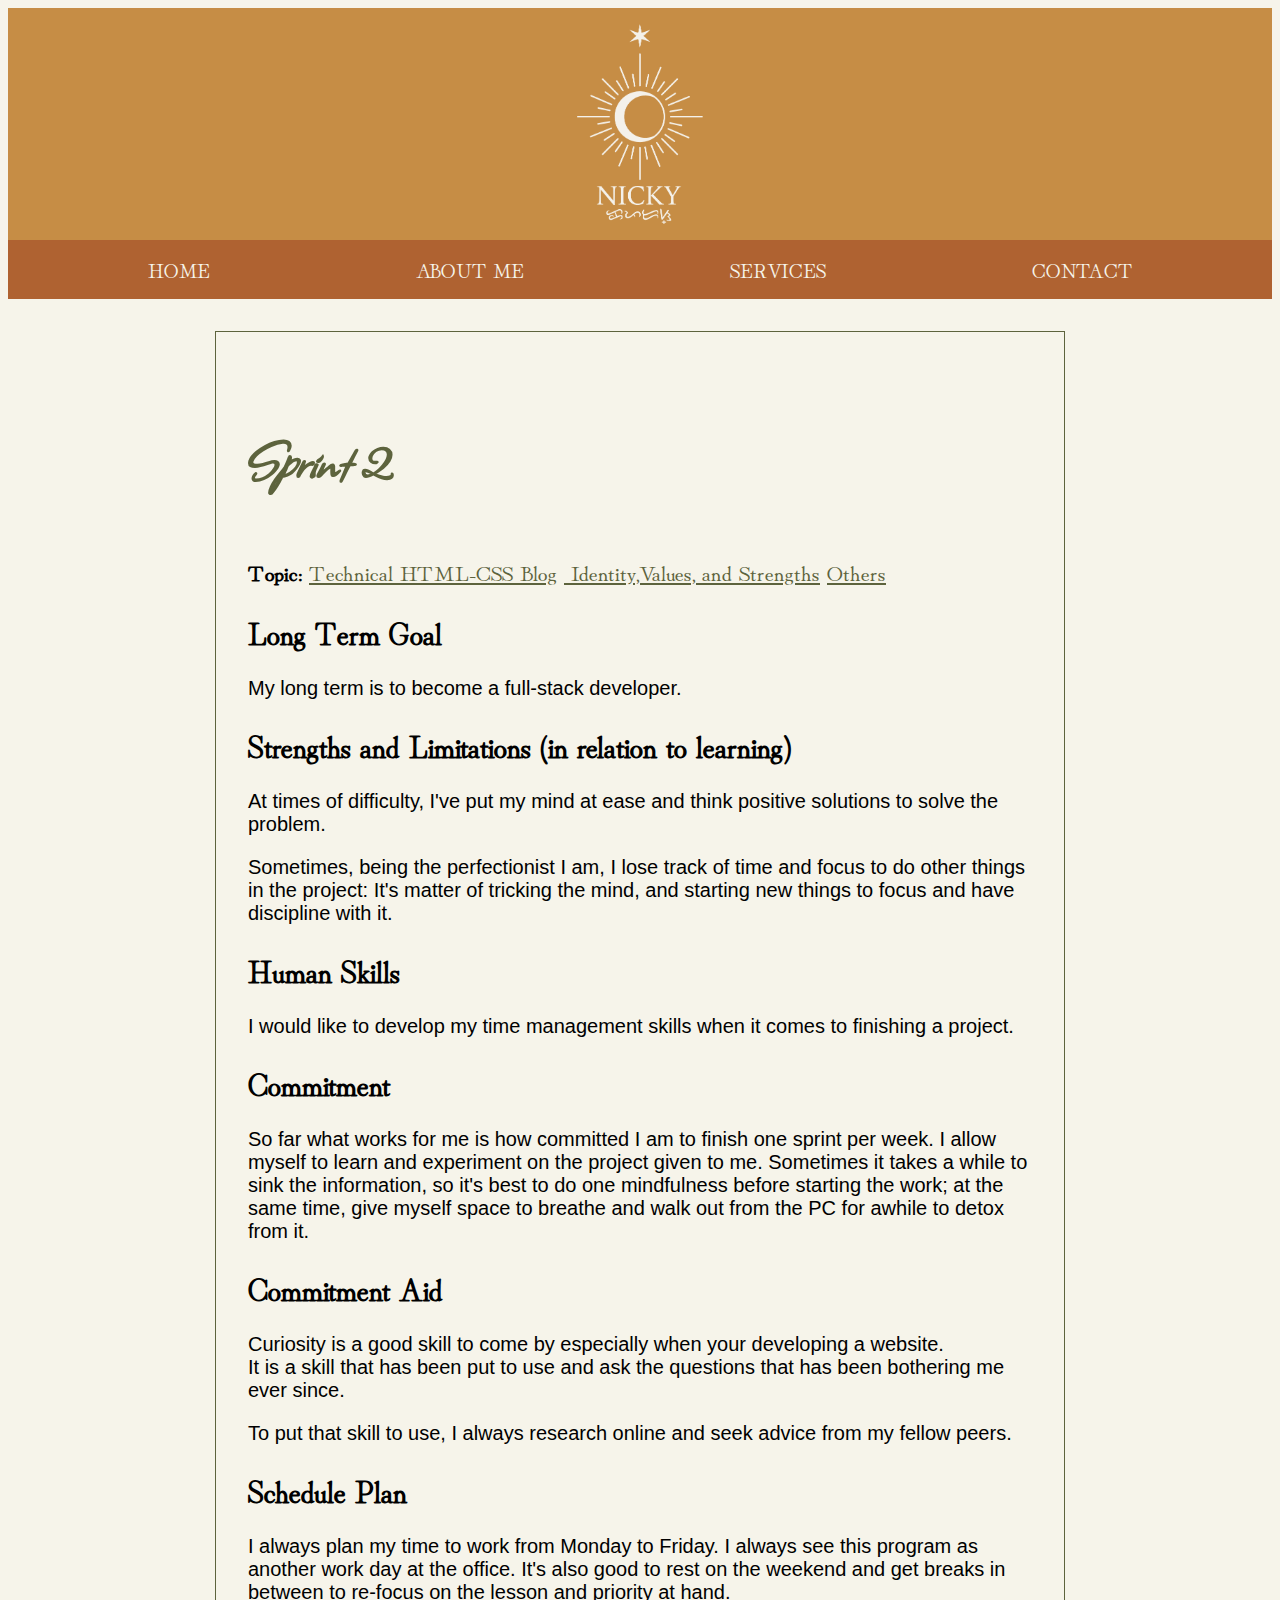
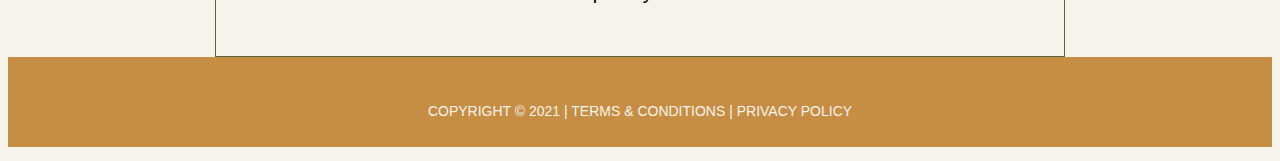
<file: blog/learning-plan.html>
<!DOCTYPE html>
<html lang="en">

<head>
    <meta charset="UTF-8">
    <meta name="viewport" content="width=device-width, initial-scale=1.0">
    <meta http-equiv="X-UA-Compatible" content="ie=edge">
    <link rel="stylesheet" href="../styles/main.css" type="text/css">
    <link href="https://fonts.googleapis.com/css2?family=Allison&display=swap" rel="stylesheet">
    <link href="https://fonts.googleapis.com/css2?family=Hina+Mincho&display=swap" rel="stylesheet">
    <title>HTML Template</title>
</head>

<body style="background-color:#f6f4ea;">
    <header>
        <div id="div_head">
            <img id="logo" src="../images/NickyLogo.png" />
        </div>
        <nav>
            <a href="../index.html" target="_blank">HOME</a>
            <a href="../aboutme.html" target="_blank">ABOUT ME</a>
            <a href="" target="_blank">SERVICES</a>
            <a href="" target="_blank">CONTACT</a>
        </nav>
    </header>
    <div id="div_outerbox">
        <article>
            <div id="div_innerbox">
                <h2>Sprint 2</h2>
                <p class="fancy-font"><strong>Topic: </strong><a class="bloglink1" href="./html-css.html"
                        target="_blank">Technical HTML-CSS Blog</a>
                    <a class="bloglink2" href="./identity-values.html" target="_blank">&nbsp;Identity,Values, and
                        Strengths</a>
                    <a class="bloglink3" href="./blog-main.html" target="_blank">Others</a>
                </p>

                <h3>Long Term Goal</h3>

                <p>My long term is to become a full-stack developer.</p>

                <h3>Strengths and Limitations (in relation to learning)</h3>

                <p>At times of difficulty, I've put my mind at ease and think positive solutions to solve the problem.
                </p>

                <p>Sometimes, being the perfectionist I am, I lose track of time and focus to do other things in the
                    project: It's matter of tricking the mind, and starting new things to focus and have discipline with
                    it.</p>

                <h3>Human Skills</h3>
                <p>I would like to develop my time management skills when it comes to finishing a project.</p>

                <h3>Commitment</h3>

                <p>So far what works for me is how committed I am to finish one sprint per week.
                    I allow myself to learn and experiment on the project given to me.
                    Sometimes it takes a while to sink the information, so it's best to do one mindfulness before
                    starting the work; at the same time, give myself space to breathe and walk out from the PC for
                    awhile to
                    detox from it.</p>

                <h3>Commitment Aid</h3>

                <p>Curiosity is a good skill to come by especially when your developing a website.<br>
                    It is a skill that has been put to use and ask the questions that has been bothering me ever
                    since.</p>

                <p>To put that skill to use, I always research online and seek advice from my fellow peers.</p>

                <h3>Schedule Plan</h3>

                <p>I always plan my time to work from Monday to Friday.
                    I always see this program as another work day at the office.
                    It's also good to rest on the weekend and get breaks in between to re-focus on the lesson and
                    priority at hand.
                </p>
        </article>
    </div>
    <footer>
        <div style="background-color: #c68d45;padding-top:2em;">
            <p
                style="font-family:Arial, Helvetica, sans-serif; font-size:14px; color:#f6f4ea; text-align: center; padding-bottom:2em;">
                COPYRIGHT © 2021 | TERMS & CONDITIONS | PRIVACY POLICY</p>
        </div>
    </footer>
</body>

</html>
</file>
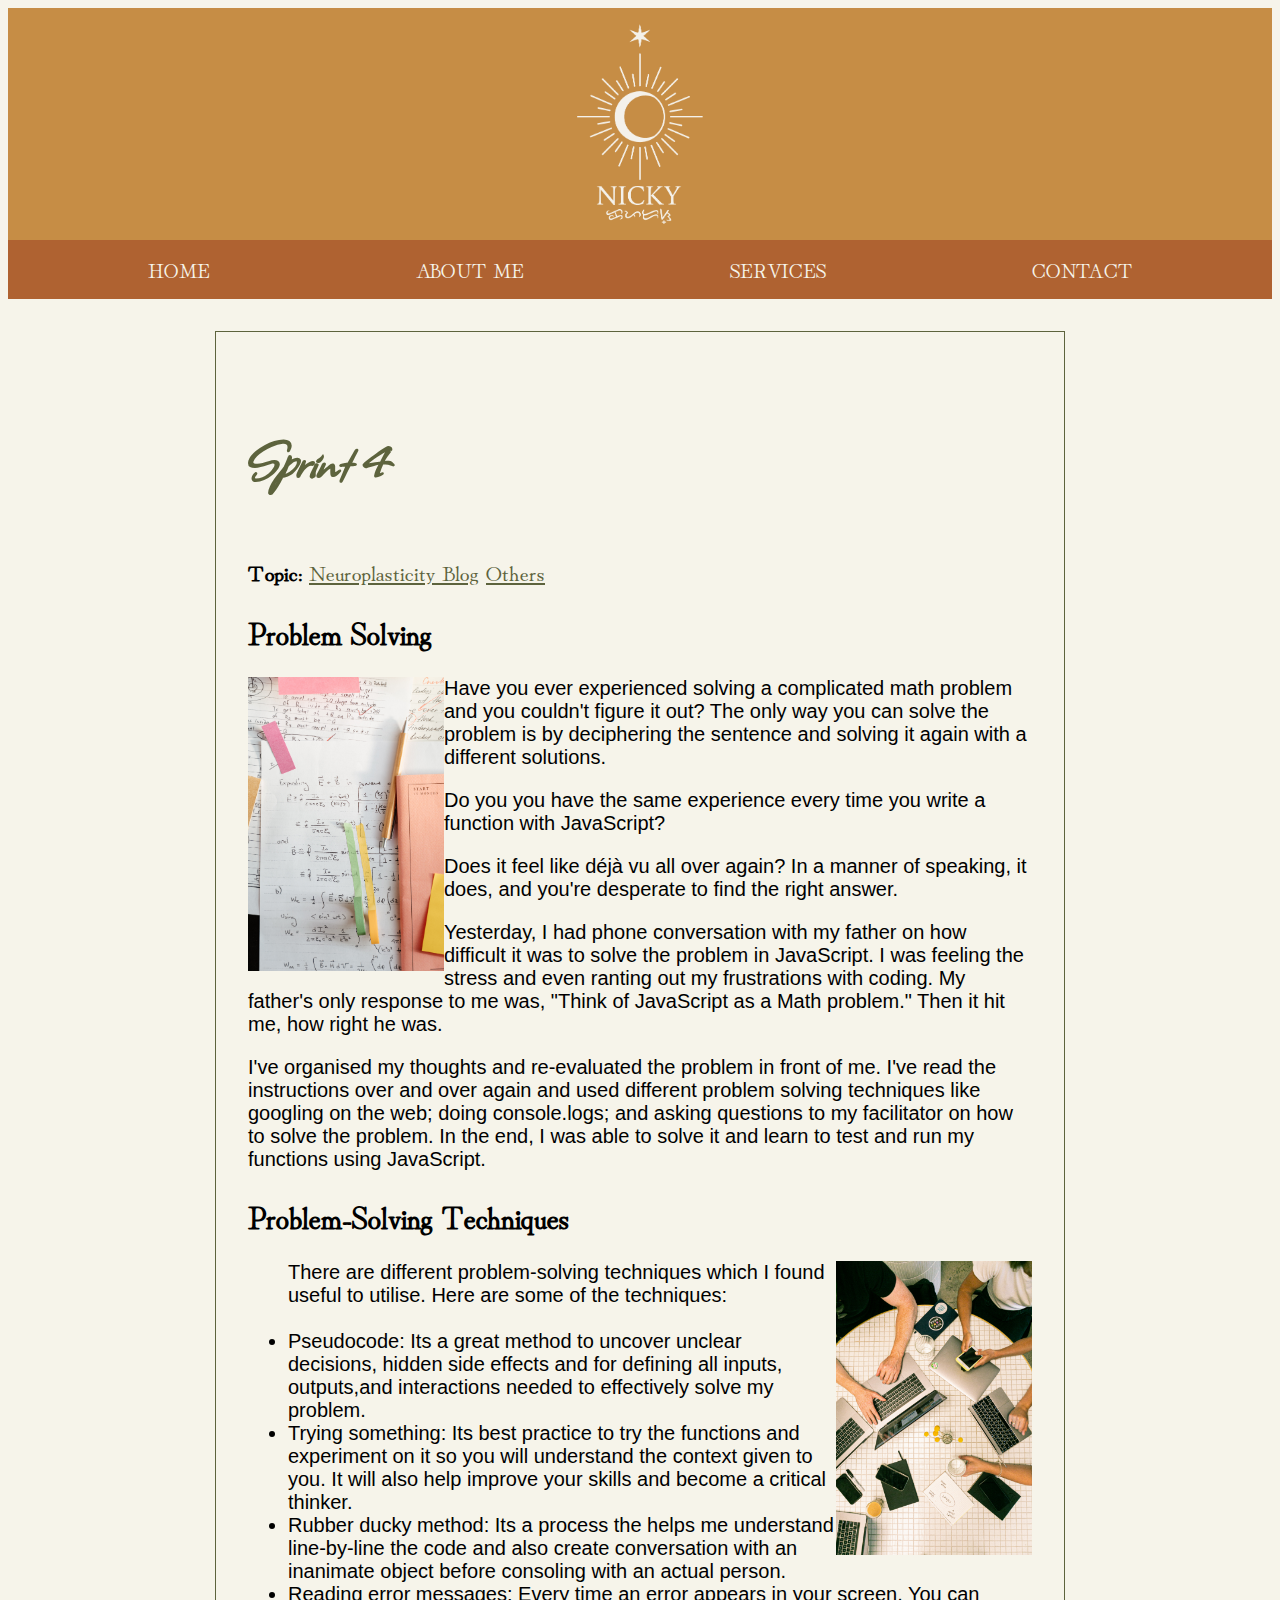
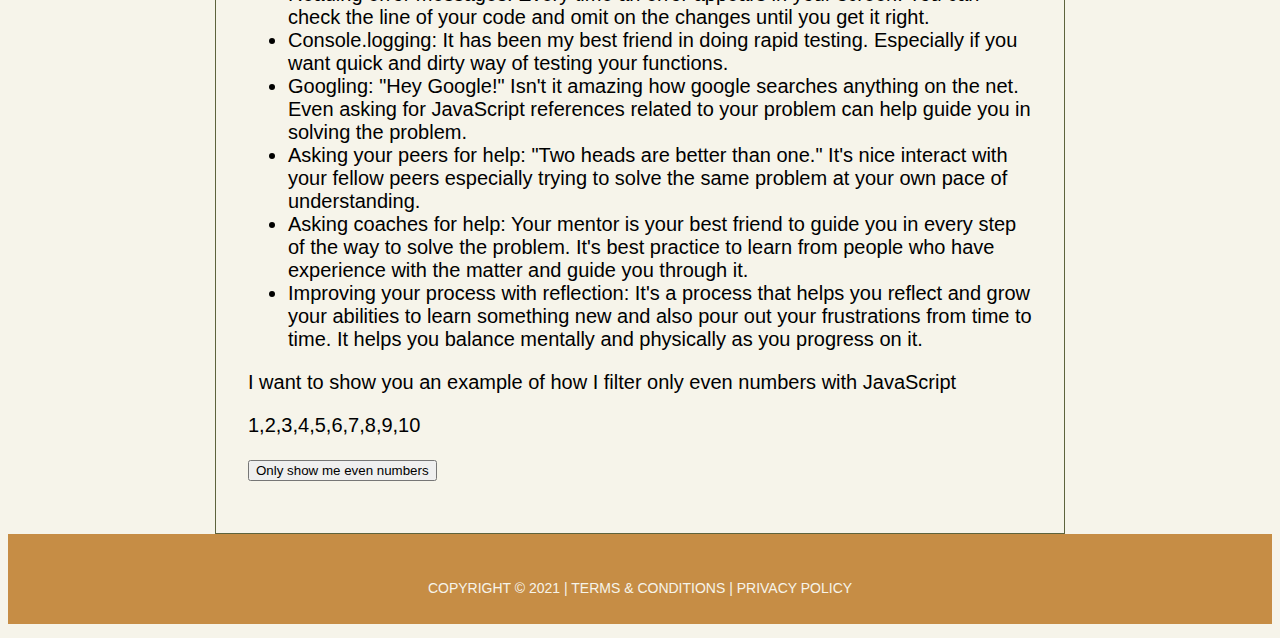
<file: blog/problem-solving.html>
<!DOCTYPE html>
<html lang="en">

<head>
    <meta charset="UTF-8">
    <meta name="viewport" content="width=device-width, initial-scale=1.0">
    <meta http-equiv="X-UA-Compatible" content="ie=edge">
    <link rel="stylesheet" href="../styles/main.css" type="text/css">
    <link href="https://fonts.googleapis.com/css2?family=Allison&display=swap" rel="stylesheet">
    <link href="https://fonts.googleapis.com/css2?family=Hina+Mincho&display=swap" rel="stylesheet">
    <title>HTML Template</title>
</head>

<body style="background-color:#f6f4ea;">
    <header>
        <div id="div_head">
            <img id="logo" src="../images/NickyLogo.png" />
        </div>
        <nav>
            <a href="../index.html" target="_blank">HOME</a>
            <a href="../aboutme.html" target="_blank">ABOUT ME</a>
            <a href="" target="_blank">SERVICES</a>
            <a href="" target="_blank">CONTACT</a>
        </nav>
    </header>

    <body>
        <div id="div_outerbox">
            <article>
                <div id="div_innerbox">
                    <h2>Sprint 4</h2>
                    <p class="fancy-font"><strong>Topic: </strong><a class="bloglink1" href="./neuroplasticity.html"
                            target="_blank">Neuroplasticity Blog</a>
                        <a class="bloglink3" href="./blog-main.html" target="_blank">Others</a>
                    </p>

                    <h3>Problem Solving</h3>
                    <img style="float:left; max-width:25%" src="../images/mathproblem.jpg">
                    <p>Have you ever experienced solving a complicated math problem and you couldn't
                        figure it out? The only way you can solve the problem is by deciphering the
                        sentence and solving it again with a different solutions.</p>
                    <p>Do you you have the same experience every time you write a function with JavaScript?</p>
                    <p>Does it feel like déjà vu all over again?
                        In a manner of speaking, it does, and you're desperate to find the right answer. </p>
                    <p> Yesterday, I had phone conversation with my father on how difficult it was
                        to solve the problem in JavaScript. I was feeling the stress and even ranting out
                        my frustrations with coding. My father's only response to me was, "Think of JavaScript
                        as a Math problem." Then it hit me, how right he was.</p>
                    <p>I've organised my thoughts and re-evaluated the problem in front of me. I've read the
                        instructions over and over again and used different problem solving techniques
                        like googling on the web; doing console.logs; and asking questions to my facilitator
                        on how to solve the problem. In the end, I was able to solve it and learn to test and run
                        my functions using JavaScript.</p>
                    <h3>Problem-Solving Techniques</h3>
                    <img style="float:right; max-width:25%" src="../images/studygroup.jpg">
                    <ul style="font-family: Arial, Helvetica, sans-serif; font-size: 20px;">There are different
                        problem-solving techniques which I found useful to utilise.
                        Here are some of the techniques:
                        <br><br>
                        <li>Pseudocode: Its a great method to uncover unclear decisions,
                            hidden side effects and for defining all inputs, outputs,and
                            interactions needed to effectively solve my problem.

                        </li>

                        <li>Trying something: Its best practice to try the functions and
                            experiment on it so you will understand the context given to you.
                            It will also help improve your skills and become a critical thinker.

                        </li>

                        <li>Rubber ducky method: Its a process the helps me understand line-by-line the code
                            and also create conversation with an inanimate object before consoling
                            with an actual person.

                        </li>

                        <li>Reading error messages: Every time an error appears in your screen. You can check
                            the line of your code and omit on the changes until you get it right.
                        </li>
                        <li>Console.logging: It has been my best friend in doing rapid testing.
                            Especially if you want quick and dirty way of testing your functions.
                        </li>
                        <li>Googling: "Hey Google!" Isn't it amazing how google searches anything on the net.
                            Even asking for JavaScript references related to your problem can help guide you
                            in solving the problem.
                        </li>

                        <li>Asking your peers for help: "Two heads are better than one." It's nice
                            interact with your fellow peers especially trying to solve the same
                            problem at your own pace of understanding.

                        </li>

                        <li>Asking coaches for help: Your mentor is your best friend to guide
                            you in every step of the way to solve the problem. It's best practice
                            to learn from people who have experience with the matter and guide you
                            through it.
                        </li>
                        <li>Improving your process with reflection: It's a process that helps you reflect
                            and grow your abilities to learn something new and also pour out your frustrations
                            from time to time. It helps you balance mentally and physically as you progress on it.
                        </li>
                    </ul>

                    </p>

                    <p>I want to show you an example of how I filter only even numbers with JavaScript</p>


                    <p id="raw-numbers">
                        1,2,3,4,5,6,7,8,9,10
                    </p>

                    <p>
                        <button id="filter-even-numbers">Only show me even numbers</button>
                    </p>
            </article>
        </div>
        <footer>
            <div style="background-color: #c68d45;padding-top:2em;">
                <p style="font-family:Arial, Helvetica, sans-serif; font-size:14px; color:#f6f4ea; text-align: center;
                    padding-bottom:2em;">
                    COPYRIGHT © 2021 | TERMS & CONDITIONS | PRIVACY POLICY
                </p>
            </div>
        </footer>
        <script src="/scripts/blog/problem-solving.js"></script>
    </body>
</html>
</file>
<file: styles/main.css>
/*Blog Body*/
h2{
    font-family:'Allison', cursive;
    font-size: 65px;
    color:#5d633d;
}
h3{
    font-family: 'Hina Mincho', serif;
    font-size: 30px;
    line-height: 1em;
}
h4{
    font-family:'Hina Mincho',serif;
    font-size: 25px;
    line-height: 1em;
}
h5{
    font-family: 'Hina Mincho',serif;
    font-size: 22px;
    line-height: 1em;
}
p{
    font-family: Arial, Helvetica, sans-serif;
    font-size: 20px;
    text-align: left;
}
table{
    font-family: Arial, Helvetica, sans-serif;
    font-size: 20px;
    max-width: 75%;
    text-align: left;
    padding-right: 2em;
    padding-left: 2em;
    background-color:#f6f4ea;
}
/*Div*/
#div_head{
    background-color: #c68d45;
    align-items: center;
    display: flex;
    padding-top: 1em;
    padding-bottom: 1em;
}
#div_outerbox{
    background-color:#f6f4ea;
    margin: 0 auto;
    max-width: 850px; 
}

#div_innerbox{
    border: 1px solid #5d633d;
    margin-top: 2em;
    padding: 2em;
}

#intro {
    background-color:#f6f4ea;
}

#intro > .image,
#intro > .text {
    width: 50%;
}

#intro > .image {
    float: left;
    background-color: #5d633d;
    text-align: center;
    padding: 3em 0;
}

#intro > .text {
    float: right;
}

.padded {
    padding: 5em;
}

.clear {
    clear: both;
}

#aboutmeintro{
    position: relative;
    margin: -400px 0px 0px 350px;
   
}
/*Nav*/
nav{
    background-color: #af6231;
    padding: 15px;
    text-align: center;
    font-size: 20px;
    font-family: 'Hina Mincho', serif;
    text-decoration: none;
}

nav a,
nav a:link,
nav a:visited{
    margin:0 5em 0 5em;
    color:#f6f4ea;
    text-decoration: none;
}

nav a,
nav a:hover,
nav a:active{
    color:black;
    text-decoration: none;
}
.clear {
    clear: both;
}

.underline {
    text-decoration: underline;
}

.bold {
    font-weight: bold;
}

#very-specific {
    font-weight: bold;
    text-decoration: underline;
    background-color: black;
}

/*article Nav*/
article a{
    color:#5d633d;
    text-align:justify;
    text-decoration: underline;
    font-size: 22px;
}

/*Home button*/
.button-link,
.button-link:link,
.button-link:visited
{
    text-align: center;
    text-decoration: none;
    font-size: 20px;
    cursor: pointer;
    background-color: #f6f4ea;
    color: #5d633d;
    padding: 15px 35px;
    display: inline-block;
    border: 2px solid #5d633d;
}
.button-link,
.button-link:hover,
.button-link:active
{   
    text-align: center;
    text-decoration: none;
    font-size: 20px;
    cursor: pointer;
    background-color: #5d633d;
    color: #f6f4ea;
    padding: 15px 25px;
    display: inline-block;
}
/*Image*/
#logo{
    height: 200px;
    margin: 0 auto;
}
#nicky{
    max-height: 50em;
}
#nicky2{
    max-height: 50em;
    object-fit: cover;
    margin-top:-20em;
    margin-left:60em;
}
#blog1image{
    display: flex;
    max-width: 75%;
    margin: 0 auto;
}
#blog2image{
    max-height: 50em;
    max-width: 15em;
    margin: 0 auto;
}
#blog3image{
    max-height: 50em;
    max-width: 15em;
    margin: 0 auto;
}
#blog4image{
    max-height: 50em;
    max-width: 15em;
    margin-left: 8em;
    background-color:#af6231;
}
#blogimage{
    max-height: 50em;
    max-width: 15em;
    margin-left: 8em;
    background-color:#af6231;
}
#nature{
    width: 100%;
    height: 400px;
    object-fit: cover;
    object-position: 50% 50%;
}
img.headpic-blog1{
    max-width: 30%;
    text-decoration: none;

}
img.headpic-blog2{
    max-width: 30%;
    text-decoration: none;
}
img.headpic-blog3{
    max-width: 30%;
    text-decoration: none;
}
img.headpic-blog4{
    max-width: 30%;
    text-decoration: none;
}
img.headpic-blog5{
    max-width: 30%;
    text-decoration: none;
}
a.linkhead-blog1{
    text-decoration: none;
}
a.linkhead-blog2{
    text-decoration: none;
}
a.linkhead-blog3{
    text-decoration: none;
}
a.linkhead-blog4{
    text-decoration: none;
}
a.linkhead-blog5{
    text-decoration: none;
}
/*Specialfont*/
.fancy-font {
    font-family: 'Hina Mincho', serif;
    font-size: 22px;
}

.sprintinside{
    max-width: 800px;
    text-align:center;
    margin: 0 auto;
    padding: 1em;
    display: block;
}
ul.arrays{
    font-family: Arial, Helvetica, sans-serif;
    font-size: 22px;
    text-align: left;
}
ul.dom{
    font-family: Arial, Helvetica, sans-serif;
    font-size: 22px;
    text-align: left;
}
ul.dom2{
    font-family: Arial, Helvetica, sans-serif;
    font-size: 22px;
    text-align: left;
}
</file>
